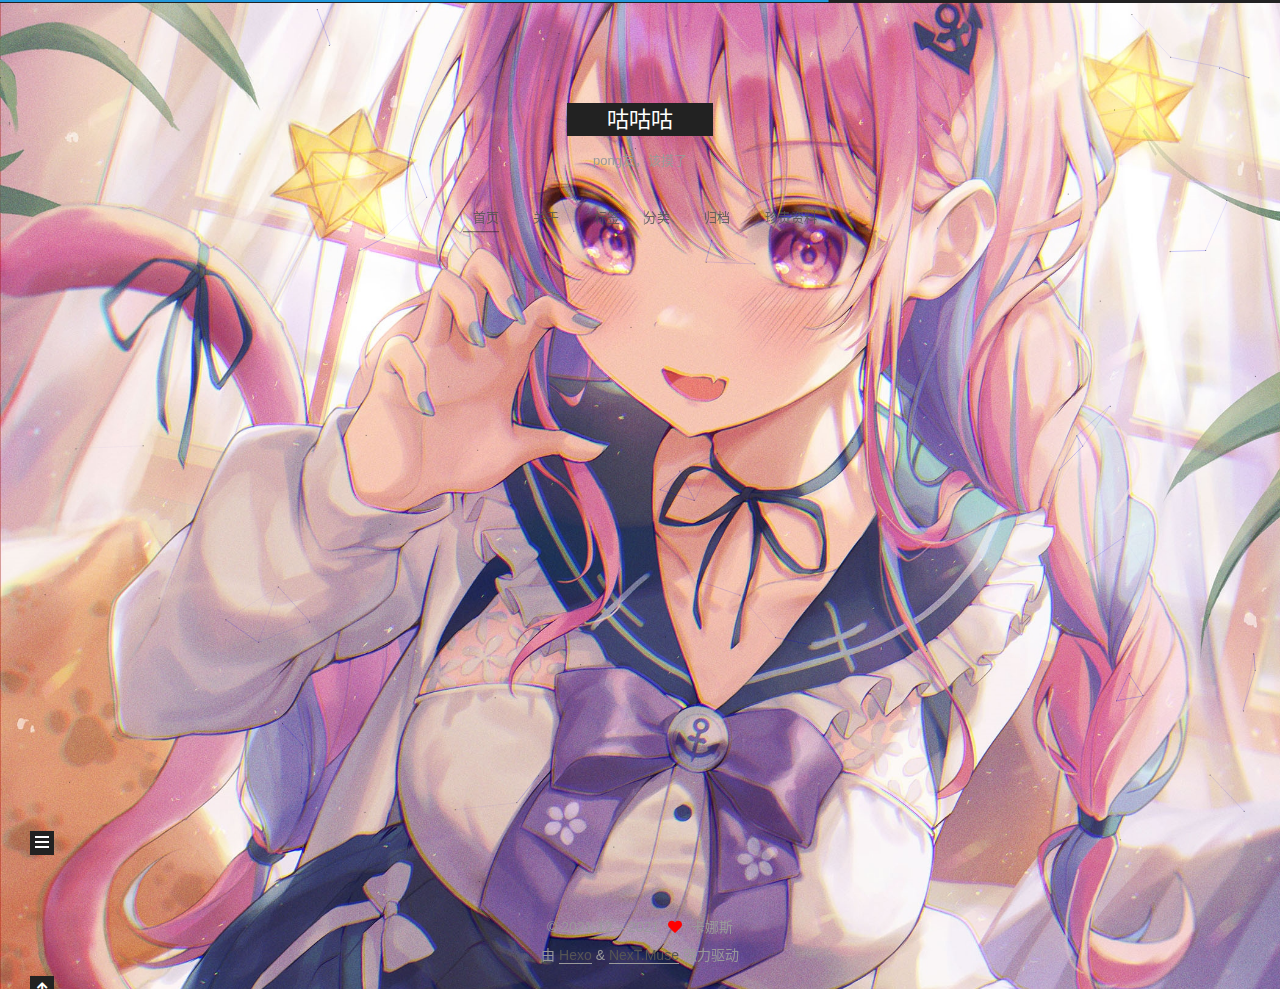
<file: index.html>
<!DOCTYPE html>
<html lang="zh-CN">
<head>
  <meta charset="UTF-8">
<meta name="viewport" content="width=device-width, initial-scale=1, maximum-scale=2">
<meta name="theme-color" content="#222">
<meta name="generator" content="Hexo 5.4.0">
  <link rel="apple-touch-icon" sizes="180x180" href="/images/apple-touch-icon-next.png">
  <link rel="icon" type="image/png" sizes="32x32" href="/images/%E9%B8%BD%E5%AD%9032.png">
  <link rel="icon" type="image/png" sizes="16x16" href="/images/%E9%B8%BD%E5%AD%9016.png">
  <link rel="mask-icon" href="/images/logo.svg" color="#222">

<link rel="stylesheet" href="/css/main.css">


<link rel="stylesheet" href="/lib/font-awesome/css/all.min.css">
  <link rel="stylesheet" href="/lib/pace/pace-theme-minimal.min.css">
  <script src="/lib/pace/pace.min.js"></script>

<script id="hexo-configurations">
    var NexT = window.NexT || {};
    var CONFIG = {"hostname":"example.com","root":"/","scheme":"Muse","version":"7.8.0","exturl":false,"sidebar":{"position":"left","display":"post","padding":18,"offset":12,"onmobile":false},"copycode":{"enable":false,"show_result":false,"style":null},"back2top":{"enable":true,"sidebar":false,"scrollpercent":false},"bookmark":{"enable":false,"color":"#222","save":"auto"},"fancybox":false,"mediumzoom":false,"lazyload":false,"pangu":false,"comments":{"style":"tabs","active":null,"storage":true,"lazyload":false,"nav":null},"algolia":{"hits":{"per_page":10},"labels":{"input_placeholder":"Search for Posts","hits_empty":"We didn't find any results for the search: ${query}","hits_stats":"${hits} results found in ${time} ms"}},"localsearch":{"enable":false,"trigger":"auto","top_n_per_article":1,"unescape":false,"preload":false},"motion":{"enable":true,"async":false,"transition":{"post_block":"fadeIn","post_header":"slideDownIn","post_body":"slideDownIn","coll_header":"slideLeftIn","sidebar":"slideUpIn"}}};
  </script>

  <meta property="og:type" content="website">
<meta property="og:title" content="咕咕咕">
<meta property="og:url" content="http://example.com/index.html">
<meta property="og:site_name" content="咕咕咕">
<meta property="og:locale" content="zh_CN">
<meta property="article:author" content="卡娜斯">
<meta name="twitter:card" content="summary">

<link rel="canonical" href="http://example.com/">


<script id="page-configurations">
  // https://hexo.io/docs/variables.html
  CONFIG.page = {
    sidebar: "",
    isHome : true,
    isPost : false,
    lang   : 'zh-CN'
  };
</script>

  <title>咕咕咕</title>
  






  <noscript>
  <style>
  .use-motion .brand,
  .use-motion .menu-item,
  .sidebar-inner,
  .use-motion .post-block,
  .use-motion .pagination,
  .use-motion .comments,
  .use-motion .post-header,
  .use-motion .post-body,
  .use-motion .collection-header { opacity: initial; }

  .use-motion .site-title,
  .use-motion .site-subtitle {
    opacity: initial;
    top: initial;
  }

  .use-motion .logo-line-before i { left: initial; }
  .use-motion .logo-line-after i { right: initial; }
  </style>
</noscript>

</head>

<body itemscope itemtype="http://schema.org/WebPage">
  <div class="container use-motion">
    <div class="headband"></div>

    <header class="header" itemscope itemtype="http://schema.org/WPHeader">
      <div class="header-inner"><div class="site-brand-container">
  <div class="site-nav-toggle">
    <div class="toggle" aria-label="切换导航栏">
      <span class="toggle-line toggle-line-first"></span>
      <span class="toggle-line toggle-line-middle"></span>
      <span class="toggle-line toggle-line-last"></span>
    </div>
  </div>

  <div class="site-meta">

    <a href="/" class="brand" rel="start">
      <span class="logo-line-before"><i></i></span>
      <h1 class="site-title">咕咕咕</h1>
      <span class="logo-line-after"><i></i></span>
    </a>
      <p class="site-subtitle" itemprop="description">pong友，该摸了</p>
  </div>

  <div class="site-nav-right">
    <div class="toggle popup-trigger">
    </div>
  </div>
</div>




<nav class="site-nav">
  <ul id="menu" class="main-menu menu">
        <li class="menu-item menu-item-home">

    <a href="/" rel="section"><i class="fa-home fa-fw"></i>首页</a>

  </li>
        <li class="menu-item menu-item-about">

    <a href="/about/" rel="section"><i class="fa-user fa-fw"></i>关于</a>

  </li>
        <li class="menu-item menu-item-tags">

    <a href="/tags/" rel="section"><i class="fa-tags fa-fw"></i>标签</a>

  </li>
        <li class="menu-item menu-item-categories">

    <a href="/categories/" rel="section"><i class="fa-th fa-fw"></i>分类</a>

  </li>
        <li class="menu-item menu-item-archives">

    <a href="/archives/" rel="section"><i class="fa-archive fa-fw"></i>归档</a>

  </li>
        <li class="menu-item menu-item-resources">

    <a href="/resources/" rel="section"><i class="fa-download fa-fw"></i>珍贵资料</a>

  </li>
  </ul>
</nav>




</div>
    </header>

    
  <div class="back-to-top">
    <i class="fa fa-arrow-up"></i>
    <span>0%</span>
  </div>


    <main class="main">
      <div class="main-inner">
        <div class="content-wrap">
          

          <div class="content index posts-expand">
            
      
  
  
  <article itemscope itemtype="http://schema.org/Article" class="post-block" lang="zh-CN">
    <link itemprop="mainEntityOfPage" href="http://example.com/2021/12/12/the-first-psot/">

    <span hidden itemprop="author" itemscope itemtype="http://schema.org/Person">
      <meta itemprop="image" content="/images/gugugu.png">
      <meta itemprop="name" content="卡娜斯">
      <meta itemprop="description" content="">
    </span>

    <span hidden itemprop="publisher" itemscope itemtype="http://schema.org/Organization">
      <meta itemprop="name" content="咕咕咕">
    </span>
      <header class="post-header">
        <h2 class="post-title" itemprop="name headline">
          
            <a href="/2021/12/12/the-first-psot/" class="post-title-link" itemprop="url">the first psot</a>
        </h2>

        <div class="post-meta">
            <span class="post-meta-item">
              <span class="post-meta-item-icon">
                <i class="far fa-calendar"></i>
              </span>
              <span class="post-meta-item-text">发表于</span>
              

              <time title="创建时间：2021-12-12 00:53:32 / 修改时间：01:00:57" itemprop="dateCreated datePublished" datetime="2021-12-12T00:53:32+08:00">2021-12-12</time>
            </span>

          

        </div>
      </header>

    
    
    
    <div class="post-body" itemprop="articleBody">

      
          <p>欢迎来到卡娜斯的blog！<br>这是我在前几天刚晕但没倒眼前绿屏再加上一天心脏痛后终于配置好的呜呜</p>
<h2 id="因为是第一篇所以要特别纪念捏"><a href="#因为是第一篇所以要特别纪念捏" class="headerlink" title="因为是第一篇所以要特别纪念捏"></a>因为是第一篇所以要特别纪念捏</h2><p><del><em>（我怎么还没死）</em></del></p>

      
    </div>

    
    
    

 
      <footer class="post-footer">
        <div class="post-eof"></div>
      </footer>
  </article>
  
  
  


  



          </div>
          

<script>
  window.addEventListener('tabs:register', () => {
    let { activeClass } = CONFIG.comments;
    if (CONFIG.comments.storage) {
      activeClass = localStorage.getItem('comments_active') || activeClass;
    }
    if (activeClass) {
      let activeTab = document.querySelector(`a[href="#comment-${activeClass}"]`);
      if (activeTab) {
        activeTab.click();
      }
    }
  });
  if (CONFIG.comments.storage) {
    window.addEventListener('tabs:click', event => {
      if (!event.target.matches('.tabs-comment .tab-content .tab-pane')) return;
      let commentClass = event.target.classList[1];
      localStorage.setItem('comments_active', commentClass);
    });
  }
</script>

        </div>
          
  
  <div class="toggle sidebar-toggle">
    <span class="toggle-line toggle-line-first"></span>
    <span class="toggle-line toggle-line-middle"></span>
    <span class="toggle-line toggle-line-last"></span>
  </div>

  <aside class="sidebar">
    <div class="sidebar-inner">

      <ul class="sidebar-nav motion-element">
        <li class="sidebar-nav-toc">
          文章目录
        </li>
        <li class="sidebar-nav-overview">
          站点概览
        </li>
      </ul>

      <!--noindex-->
      <div class="post-toc-wrap sidebar-panel">
      </div>
      <!--/noindex-->

      <div class="site-overview-wrap sidebar-panel">
        <div class="site-author motion-element" itemprop="author" itemscope itemtype="http://schema.org/Person">
    <img class="site-author-image" itemprop="image" alt="卡娜斯"
      src="/images/gugugu.png">
  <p class="site-author-name" itemprop="name">卡娜斯</p>
  <div class="site-description" itemprop="description"></div>
</div>
<div class="site-state-wrap motion-element">
  <nav class="site-state">
      <div class="site-state-item site-state-posts">
          <a href="/archives/">
        
          <span class="site-state-item-count">1</span>
          <span class="site-state-item-name">日志</span>
        </a>
      </div>
      <div class="site-state-item site-state-tags">
            <a href="/tags/">
          
        <span class="site-state-item-count">1</span>
        <span class="site-state-item-name">标签</span></a>
      </div>
  </nav>
</div>
  <div class="links-of-author motion-element">
      <span class="links-of-author-item">
        <a href="https://github.com/yourname" title="GitHub → https:&#x2F;&#x2F;github.com&#x2F;yourname" rel="noopener" target="_blank"><i class="fab fa-github fa-fw"></i>GitHub</a>
      </span>
      <span class="links-of-author-item">
        <a href="mailto:1552043941@qq.com" title="E-Mail → mailto:1552043941@qq.com" rel="noopener" target="_blank"><i class="fa fa-envelope fa-fw"></i>E-Mail</a>
      </span>
  </div>



      </div>

    </div>
  </aside>
  <div id="sidebar-dimmer"></div>


      </div>
    </main>

    <footer class="footer">
      <div class="footer-inner">
        

        

<div class="copyright">
  
  &copy; 2021-12 – 
  <span itemprop="copyrightYear">2021</span>
  <span class="with-love">
    <i class="fa fa-heart"></i>
  </span>
  <span class="author" itemprop="copyrightHolder">卡娜斯</span>
</div>
  <div class="powered-by">由 <a href="https://hexo.io/" class="theme-link" rel="noopener" target="_blank">Hexo</a> & <a href="https://muse.theme-next.org/" class="theme-link" rel="noopener" target="_blank">NexT.Muse</a> 强力驱动
  </div>

        








      </div>
    </footer>
  </div>

  
  
  <script color='0,0,255' opacity='0.5' zIndex='-1' count='99' src="/lib/canvas-nest/canvas-nest.min.js"></script>
  <script src="/lib/anime.min.js"></script>
  <script src="/lib/velocity/velocity.min.js"></script>
  <script src="/lib/velocity/velocity.ui.min.js"></script>

<script src="/js/utils.js"></script>

<script src="/js/motion.js"></script>


<script src="/js/schemes/muse.js"></script>


<script src="/js/next-boot.js"></script>




  















  

  

</body>
</html>
</file>
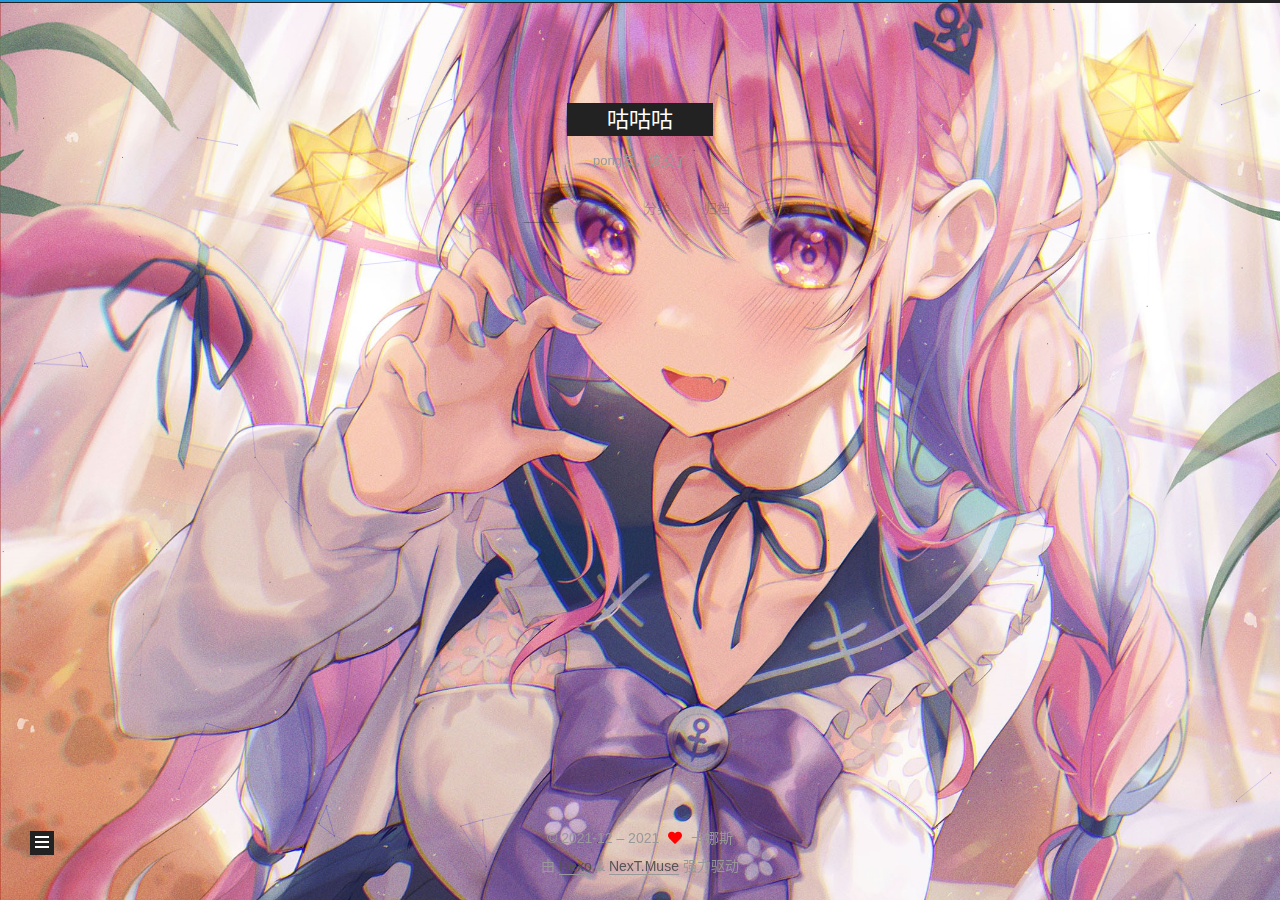
<file: about/index.html>
<!DOCTYPE html>
<html lang="zh-CN">
<head>
  <meta charset="UTF-8">
<meta name="viewport" content="width=device-width, initial-scale=1, maximum-scale=2">
<meta name="theme-color" content="#222">
<meta name="generator" content="Hexo 5.4.0">
  <link rel="apple-touch-icon" sizes="180x180" href="/images/apple-touch-icon-next.png">
  <link rel="icon" type="image/png" sizes="32x32" href="/images/%E9%B8%BD%E5%AD%9032.png">
  <link rel="icon" type="image/png" sizes="16x16" href="/images/%E9%B8%BD%E5%AD%9016.png">
  <link rel="mask-icon" href="/images/logo.svg" color="#222">

<link rel="stylesheet" href="/css/main.css">


<link rel="stylesheet" href="/lib/font-awesome/css/all.min.css">
  <link rel="stylesheet" href="/lib/pace/pace-theme-minimal.min.css">
  <script src="/lib/pace/pace.min.js"></script>

<script id="hexo-configurations">
    var NexT = window.NexT || {};
    var CONFIG = {"hostname":"example.com","root":"/","scheme":"Muse","version":"7.8.0","exturl":false,"sidebar":{"position":"left","display":"post","padding":18,"offset":12,"onmobile":false},"copycode":{"enable":false,"show_result":false,"style":null},"back2top":{"enable":true,"sidebar":false,"scrollpercent":false},"bookmark":{"enable":false,"color":"#222","save":"auto"},"fancybox":false,"mediumzoom":false,"lazyload":false,"pangu":false,"comments":{"style":"tabs","active":null,"storage":true,"lazyload":false,"nav":null},"algolia":{"hits":{"per_page":10},"labels":{"input_placeholder":"Search for Posts","hits_empty":"We didn't find any results for the search: ${query}","hits_stats":"${hits} results found in ${time} ms"}},"localsearch":{"enable":false,"trigger":"auto","top_n_per_article":1,"unescape":false,"preload":false},"motion":{"enable":true,"async":false,"transition":{"post_block":"fadeIn","post_header":"slideDownIn","post_body":"slideDownIn","coll_header":"slideLeftIn","sidebar":"slideUpIn"}}};
  </script>

  <meta property="og:type" content="website">
<meta property="og:title" content="关于">
<meta property="og:url" content="http://example.com/about/index.html">
<meta property="og:site_name" content="咕咕咕">
<meta property="og:locale" content="zh_CN">
<meta property="article:published_time" content="2021-12-11T08:41:06.000Z">
<meta property="article:modified_time" content="2021-12-11T08:43:02.679Z">
<meta property="article:author" content="卡娜斯">
<meta name="twitter:card" content="summary">

<link rel="canonical" href="http://example.com/about/">


<script id="page-configurations">
  // https://hexo.io/docs/variables.html
  CONFIG.page = {
    sidebar: "",
    isHome : false,
    isPost : false,
    lang   : 'zh-CN'
  };
</script>

  <title>关于 | 咕咕咕
</title>
  






  <noscript>
  <style>
  .use-motion .brand,
  .use-motion .menu-item,
  .sidebar-inner,
  .use-motion .post-block,
  .use-motion .pagination,
  .use-motion .comments,
  .use-motion .post-header,
  .use-motion .post-body,
  .use-motion .collection-header { opacity: initial; }

  .use-motion .site-title,
  .use-motion .site-subtitle {
    opacity: initial;
    top: initial;
  }

  .use-motion .logo-line-before i { left: initial; }
  .use-motion .logo-line-after i { right: initial; }
  </style>
</noscript>

</head>

<body itemscope itemtype="http://schema.org/WebPage">
  <div class="container use-motion">
    <div class="headband"></div>

    <header class="header" itemscope itemtype="http://schema.org/WPHeader">
      <div class="header-inner"><div class="site-brand-container">
  <div class="site-nav-toggle">
    <div class="toggle" aria-label="切换导航栏">
      <span class="toggle-line toggle-line-first"></span>
      <span class="toggle-line toggle-line-middle"></span>
      <span class="toggle-line toggle-line-last"></span>
    </div>
  </div>

  <div class="site-meta">

    <a href="/" class="brand" rel="start">
      <span class="logo-line-before"><i></i></span>
      <h1 class="site-title">咕咕咕</h1>
      <span class="logo-line-after"><i></i></span>
    </a>
      <p class="site-subtitle" itemprop="description">pong友，该摸了</p>
  </div>

  <div class="site-nav-right">
    <div class="toggle popup-trigger">
    </div>
  </div>
</div>




<nav class="site-nav">
  <ul id="menu" class="main-menu menu">
        <li class="menu-item menu-item-home">

    <a href="/" rel="section"><i class="fa-home fa-fw"></i>首页</a>

  </li>
        <li class="menu-item menu-item-about">

    <a href="/about/" rel="section"><i class="fa-user fa-fw"></i>关于</a>

  </li>
        <li class="menu-item menu-item-tags">

    <a href="/tags/" rel="section"><i class="fa-tags fa-fw"></i>标签</a>

  </li>
        <li class="menu-item menu-item-categories">

    <a href="/categories/" rel="section"><i class="fa-th fa-fw"></i>分类</a>

  </li>
        <li class="menu-item menu-item-archives">

    <a href="/archives/" rel="section"><i class="fa-archive fa-fw"></i>归档</a>

  </li>
        <li class="menu-item menu-item-resources">

    <a href="/resources/" rel="section"><i class="fa-download fa-fw"></i>珍贵资料</a>

  </li>
  </ul>
</nav>




</div>
    </header>

    
  <div class="back-to-top">
    <i class="fa fa-arrow-up"></i>
    <span>0%</span>
  </div>


    <main class="main">
      <div class="main-inner">
        <div class="content-wrap">
          
  
  

          <div class="content page posts-expand">
            

    
    
    
    <div class="post-block" lang="zh-CN">
      <header class="post-header">

<h1 class="post-title" itemprop="name headline">关于
</h1>

<div class="post-meta">
  

</div>

</header>

      
      
      
      <div class="post-body">
          
      </div>
      
      
      
    </div>
    

    
    
    


          </div>
          

<script>
  window.addEventListener('tabs:register', () => {
    let { activeClass } = CONFIG.comments;
    if (CONFIG.comments.storage) {
      activeClass = localStorage.getItem('comments_active') || activeClass;
    }
    if (activeClass) {
      let activeTab = document.querySelector(`a[href="#comment-${activeClass}"]`);
      if (activeTab) {
        activeTab.click();
      }
    }
  });
  if (CONFIG.comments.storage) {
    window.addEventListener('tabs:click', event => {
      if (!event.target.matches('.tabs-comment .tab-content .tab-pane')) return;
      let commentClass = event.target.classList[1];
      localStorage.setItem('comments_active', commentClass);
    });
  }
</script>

        </div>
          
  
  <div class="toggle sidebar-toggle">
    <span class="toggle-line toggle-line-first"></span>
    <span class="toggle-line toggle-line-middle"></span>
    <span class="toggle-line toggle-line-last"></span>
  </div>

  <aside class="sidebar">
    <div class="sidebar-inner">

      <ul class="sidebar-nav motion-element">
        <li class="sidebar-nav-toc">
          文章目录
        </li>
        <li class="sidebar-nav-overview">
          站点概览
        </li>
      </ul>

      <!--noindex-->
      <div class="post-toc-wrap sidebar-panel">
      </div>
      <!--/noindex-->

      <div class="site-overview-wrap sidebar-panel">
        <div class="site-author motion-element" itemprop="author" itemscope itemtype="http://schema.org/Person">
    <img class="site-author-image" itemprop="image" alt="卡娜斯"
      src="/images/gugugu.png">
  <p class="site-author-name" itemprop="name">卡娜斯</p>
  <div class="site-description" itemprop="description"></div>
</div>
<div class="site-state-wrap motion-element">
  <nav class="site-state">
      <div class="site-state-item site-state-posts">
          <a href="/archives/">
        
          <span class="site-state-item-count">1</span>
          <span class="site-state-item-name">日志</span>
        </a>
      </div>
      <div class="site-state-item site-state-tags">
            <a href="/tags/">
          
        <span class="site-state-item-count">1</span>
        <span class="site-state-item-name">标签</span></a>
      </div>
  </nav>
</div>
  <div class="links-of-author motion-element">
      <span class="links-of-author-item">
        <a href="https://github.com/yourname" title="GitHub → https:&#x2F;&#x2F;github.com&#x2F;yourname" rel="noopener" target="_blank"><i class="fab fa-github fa-fw"></i>GitHub</a>
      </span>
      <span class="links-of-author-item">
        <a href="mailto:1552043941@qq.com" title="E-Mail → mailto:1552043941@qq.com" rel="noopener" target="_blank"><i class="fa fa-envelope fa-fw"></i>E-Mail</a>
      </span>
  </div>



      </div>

    </div>
  </aside>
  <div id="sidebar-dimmer"></div>


      </div>
    </main>

    <footer class="footer">
      <div class="footer-inner">
        

        

<div class="copyright">
  
  &copy; 2021-12 – 
  <span itemprop="copyrightYear">2021</span>
  <span class="with-love">
    <i class="fa fa-heart"></i>
  </span>
  <span class="author" itemprop="copyrightHolder">卡娜斯</span>
</div>
  <div class="powered-by">由 <a href="https://hexo.io/" class="theme-link" rel="noopener" target="_blank">Hexo</a> & <a href="https://muse.theme-next.org/" class="theme-link" rel="noopener" target="_blank">NexT.Muse</a> 强力驱动
  </div>

        








      </div>
    </footer>
  </div>

  
  
  <script color='0,0,255' opacity='0.5' zIndex='-1' count='99' src="/lib/canvas-nest/canvas-nest.min.js"></script>
  <script src="/lib/anime.min.js"></script>
  <script src="/lib/velocity/velocity.min.js"></script>
  <script src="/lib/velocity/velocity.ui.min.js"></script>

<script src="/js/utils.js"></script>

<script src="/js/motion.js"></script>


<script src="/js/schemes/muse.js"></script>


<script src="/js/next-boot.js"></script>




  















  

  

</body>
</html>
</file>
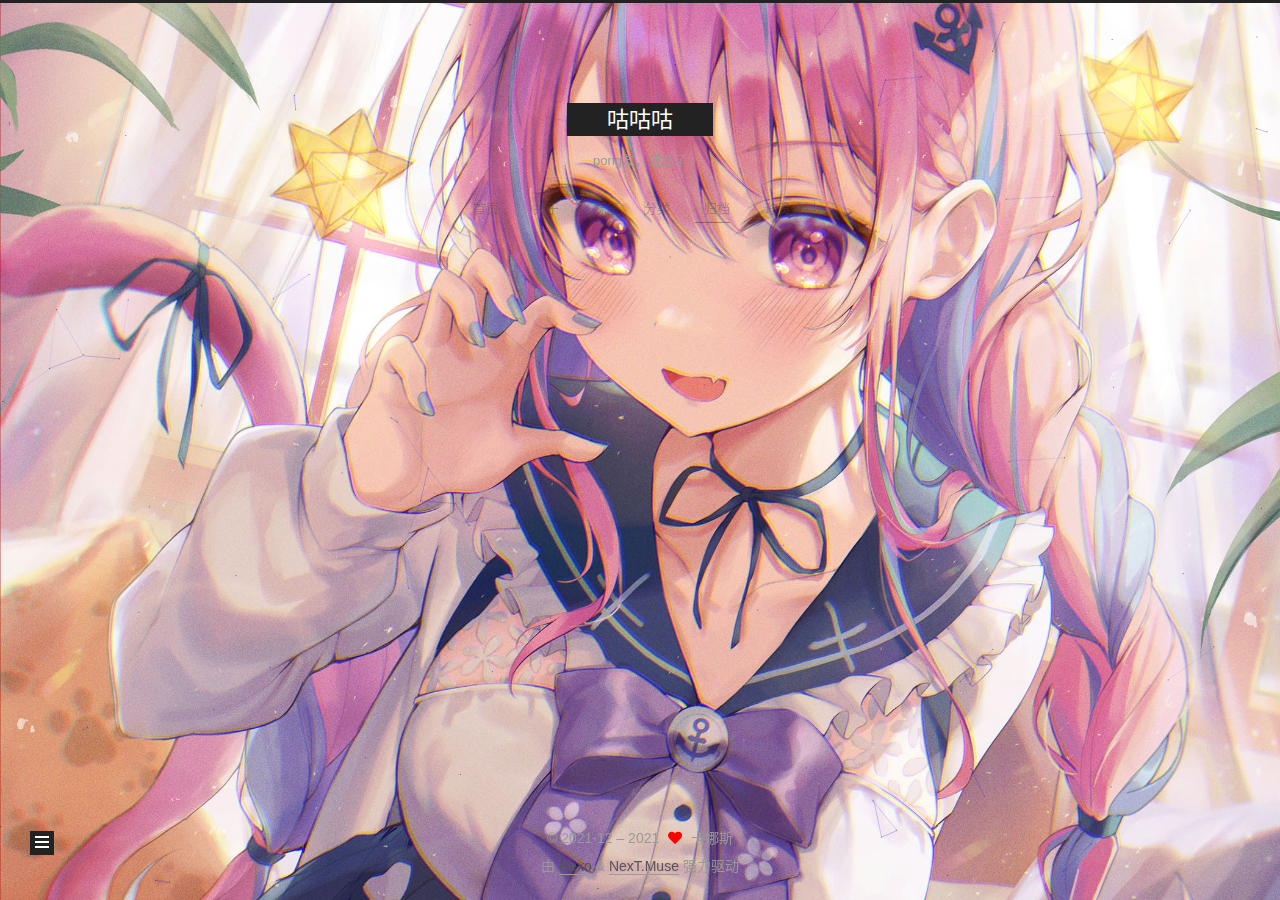
<file: archives/index.html>
<!DOCTYPE html>
<html lang="zh-CN">
<head>
  <meta charset="UTF-8">
<meta name="viewport" content="width=device-width, initial-scale=1, maximum-scale=2">
<meta name="theme-color" content="#222">
<meta name="generator" content="Hexo 5.4.0">
  <link rel="apple-touch-icon" sizes="180x180" href="/images/apple-touch-icon-next.png">
  <link rel="icon" type="image/png" sizes="32x32" href="/images/%E9%B8%BD%E5%AD%9032.png">
  <link rel="icon" type="image/png" sizes="16x16" href="/images/%E9%B8%BD%E5%AD%9016.png">
  <link rel="mask-icon" href="/images/logo.svg" color="#222">

<link rel="stylesheet" href="/css/main.css">


<link rel="stylesheet" href="/lib/font-awesome/css/all.min.css">
  <link rel="stylesheet" href="/lib/pace/pace-theme-minimal.min.css">
  <script src="/lib/pace/pace.min.js"></script>

<script id="hexo-configurations">
    var NexT = window.NexT || {};
    var CONFIG = {"hostname":"example.com","root":"/","scheme":"Muse","version":"7.8.0","exturl":false,"sidebar":{"position":"left","display":"post","padding":18,"offset":12,"onmobile":false},"copycode":{"enable":false,"show_result":false,"style":null},"back2top":{"enable":true,"sidebar":false,"scrollpercent":false},"bookmark":{"enable":false,"color":"#222","save":"auto"},"fancybox":false,"mediumzoom":false,"lazyload":false,"pangu":false,"comments":{"style":"tabs","active":null,"storage":true,"lazyload":false,"nav":null},"algolia":{"hits":{"per_page":10},"labels":{"input_placeholder":"Search for Posts","hits_empty":"We didn't find any results for the search: ${query}","hits_stats":"${hits} results found in ${time} ms"}},"localsearch":{"enable":false,"trigger":"auto","top_n_per_article":1,"unescape":false,"preload":false},"motion":{"enable":true,"async":false,"transition":{"post_block":"fadeIn","post_header":"slideDownIn","post_body":"slideDownIn","coll_header":"slideLeftIn","sidebar":"slideUpIn"}}};
  </script>

  <meta property="og:type" content="website">
<meta property="og:title" content="咕咕咕">
<meta property="og:url" content="http://example.com/archives/index.html">
<meta property="og:site_name" content="咕咕咕">
<meta property="og:locale" content="zh_CN">
<meta property="article:author" content="卡娜斯">
<meta name="twitter:card" content="summary">

<link rel="canonical" href="http://example.com/archives/">


<script id="page-configurations">
  // https://hexo.io/docs/variables.html
  CONFIG.page = {
    sidebar: "",
    isHome : false,
    isPost : false,
    lang   : 'zh-CN'
  };
</script>

  <title>归档 | 咕咕咕</title>
  






  <noscript>
  <style>
  .use-motion .brand,
  .use-motion .menu-item,
  .sidebar-inner,
  .use-motion .post-block,
  .use-motion .pagination,
  .use-motion .comments,
  .use-motion .post-header,
  .use-motion .post-body,
  .use-motion .collection-header { opacity: initial; }

  .use-motion .site-title,
  .use-motion .site-subtitle {
    opacity: initial;
    top: initial;
  }

  .use-motion .logo-line-before i { left: initial; }
  .use-motion .logo-line-after i { right: initial; }
  </style>
</noscript>

</head>

<body itemscope itemtype="http://schema.org/WebPage">
  <div class="container use-motion">
    <div class="headband"></div>

    <header class="header" itemscope itemtype="http://schema.org/WPHeader">
      <div class="header-inner"><div class="site-brand-container">
  <div class="site-nav-toggle">
    <div class="toggle" aria-label="切换导航栏">
      <span class="toggle-line toggle-line-first"></span>
      <span class="toggle-line toggle-line-middle"></span>
      <span class="toggle-line toggle-line-last"></span>
    </div>
  </div>

  <div class="site-meta">

    <a href="/" class="brand" rel="start">
      <span class="logo-line-before"><i></i></span>
      <h1 class="site-title">咕咕咕</h1>
      <span class="logo-line-after"><i></i></span>
    </a>
      <p class="site-subtitle" itemprop="description">pong友，该摸了</p>
  </div>

  <div class="site-nav-right">
    <div class="toggle popup-trigger">
    </div>
  </div>
</div>




<nav class="site-nav">
  <ul id="menu" class="main-menu menu">
        <li class="menu-item menu-item-home">

    <a href="/" rel="section"><i class="fa-home fa-fw"></i>首页</a>

  </li>
        <li class="menu-item menu-item-about">

    <a href="/about/" rel="section"><i class="fa-user fa-fw"></i>关于</a>

  </li>
        <li class="menu-item menu-item-tags">

    <a href="/tags/" rel="section"><i class="fa-tags fa-fw"></i>标签</a>

  </li>
        <li class="menu-item menu-item-categories">

    <a href="/categories/" rel="section"><i class="fa-th fa-fw"></i>分类</a>

  </li>
        <li class="menu-item menu-item-archives">

    <a href="/archives/" rel="section"><i class="fa-archive fa-fw"></i>归档</a>

  </li>
        <li class="menu-item menu-item-resources">

    <a href="/resources/" rel="section"><i class="fa-download fa-fw"></i>珍贵资料</a>

  </li>
  </ul>
</nav>




</div>
    </header>

    
  <div class="back-to-top">
    <i class="fa fa-arrow-up"></i>
    <span>0%</span>
  </div>


    <main class="main">
      <div class="main-inner">
        <div class="content-wrap">
          

          <div class="content archive">
            

  
  
  
  <div class="post-block">
    <div class="posts-collapse">
      <div class="collection-title">
        <span class="collection-header">嗯..! 目前共计 1 篇日志。 继续努力。</span>
      </div>

      
    <div class="collection-year">
      <span class="collection-header">2021</span>
    </div>

  <article itemscope itemtype="http://schema.org/Article">
    <header class="post-header">

      <div class="post-meta">
        <time itemprop="dateCreated"
              datetime="2021-12-12T00:53:32+08:00"
              content="2021-12-12">
          12-12
        </time>
      </div>

      <div class="post-title">
          <a class="post-title-link" href="/2021/12/12/the-first-psot/" itemprop="url">
            <span itemprop="name">the first psot</span>
          </a>
      </div>

    </header>
  </article>


    </div>
  </div>
  
  
  

  



          </div>
          

<script>
  window.addEventListener('tabs:register', () => {
    let { activeClass } = CONFIG.comments;
    if (CONFIG.comments.storage) {
      activeClass = localStorage.getItem('comments_active') || activeClass;
    }
    if (activeClass) {
      let activeTab = document.querySelector(`a[href="#comment-${activeClass}"]`);
      if (activeTab) {
        activeTab.click();
      }
    }
  });
  if (CONFIG.comments.storage) {
    window.addEventListener('tabs:click', event => {
      if (!event.target.matches('.tabs-comment .tab-content .tab-pane')) return;
      let commentClass = event.target.classList[1];
      localStorage.setItem('comments_active', commentClass);
    });
  }
</script>

        </div>
          
  
  <div class="toggle sidebar-toggle">
    <span class="toggle-line toggle-line-first"></span>
    <span class="toggle-line toggle-line-middle"></span>
    <span class="toggle-line toggle-line-last"></span>
  </div>

  <aside class="sidebar">
    <div class="sidebar-inner">

      <ul class="sidebar-nav motion-element">
        <li class="sidebar-nav-toc">
          文章目录
        </li>
        <li class="sidebar-nav-overview">
          站点概览
        </li>
      </ul>

      <!--noindex-->
      <div class="post-toc-wrap sidebar-panel">
      </div>
      <!--/noindex-->

      <div class="site-overview-wrap sidebar-panel">
        <div class="site-author motion-element" itemprop="author" itemscope itemtype="http://schema.org/Person">
    <img class="site-author-image" itemprop="image" alt="卡娜斯"
      src="/images/gugugu.png">
  <p class="site-author-name" itemprop="name">卡娜斯</p>
  <div class="site-description" itemprop="description"></div>
</div>
<div class="site-state-wrap motion-element">
  <nav class="site-state">
      <div class="site-state-item site-state-posts">
          <a href="/archives/">
        
          <span class="site-state-item-count">1</span>
          <span class="site-state-item-name">日志</span>
        </a>
      </div>
      <div class="site-state-item site-state-tags">
            <a href="/tags/">
          
        <span class="site-state-item-count">1</span>
        <span class="site-state-item-name">标签</span></a>
      </div>
  </nav>
</div>
  <div class="links-of-author motion-element">
      <span class="links-of-author-item">
        <a href="https://github.com/yourname" title="GitHub → https:&#x2F;&#x2F;github.com&#x2F;yourname" rel="noopener" target="_blank"><i class="fab fa-github fa-fw"></i>GitHub</a>
      </span>
      <span class="links-of-author-item">
        <a href="mailto:1552043941@qq.com" title="E-Mail → mailto:1552043941@qq.com" rel="noopener" target="_blank"><i class="fa fa-envelope fa-fw"></i>E-Mail</a>
      </span>
  </div>



      </div>

    </div>
  </aside>
  <div id="sidebar-dimmer"></div>


      </div>
    </main>

    <footer class="footer">
      <div class="footer-inner">
        

        

<div class="copyright">
  
  &copy; 2021-12 – 
  <span itemprop="copyrightYear">2021</span>
  <span class="with-love">
    <i class="fa fa-heart"></i>
  </span>
  <span class="author" itemprop="copyrightHolder">卡娜斯</span>
</div>
  <div class="powered-by">由 <a href="https://hexo.io/" class="theme-link" rel="noopener" target="_blank">Hexo</a> & <a href="https://muse.theme-next.org/" class="theme-link" rel="noopener" target="_blank">NexT.Muse</a> 强力驱动
  </div>

        








      </div>
    </footer>
  </div>

  
  
  <script color='0,0,255' opacity='0.5' zIndex='-1' count='99' src="/lib/canvas-nest/canvas-nest.min.js"></script>
  <script src="/lib/anime.min.js"></script>
  <script src="/lib/velocity/velocity.min.js"></script>
  <script src="/lib/velocity/velocity.ui.min.js"></script>

<script src="/js/utils.js"></script>

<script src="/js/motion.js"></script>


<script src="/js/schemes/muse.js"></script>


<script src="/js/next-boot.js"></script>




  















  

  

</body>
</html>
</file>
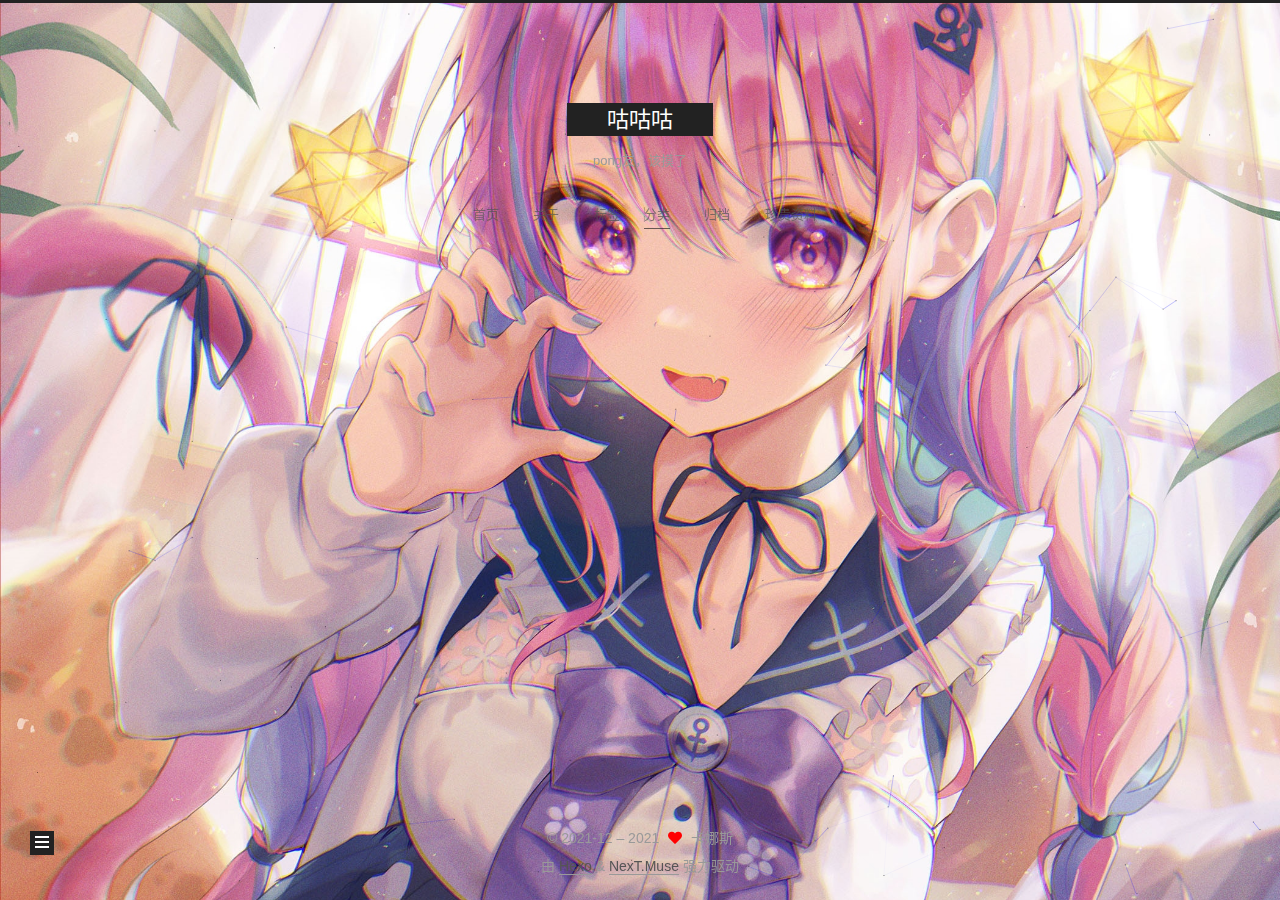
<file: categories/index.html>
<!DOCTYPE html>
<html lang="zh-CN">
<head>
  <meta charset="UTF-8">
<meta name="viewport" content="width=device-width, initial-scale=1, maximum-scale=2">
<meta name="theme-color" content="#222">
<meta name="generator" content="Hexo 5.4.0">
  <link rel="apple-touch-icon" sizes="180x180" href="/images/apple-touch-icon-next.png">
  <link rel="icon" type="image/png" sizes="32x32" href="/images/%E9%B8%BD%E5%AD%9032.png">
  <link rel="icon" type="image/png" sizes="16x16" href="/images/%E9%B8%BD%E5%AD%9016.png">
  <link rel="mask-icon" href="/images/logo.svg" color="#222">

<link rel="stylesheet" href="/css/main.css">


<link rel="stylesheet" href="/lib/font-awesome/css/all.min.css">
  <link rel="stylesheet" href="/lib/pace/pace-theme-minimal.min.css">
  <script src="/lib/pace/pace.min.js"></script>

<script id="hexo-configurations">
    var NexT = window.NexT || {};
    var CONFIG = {"hostname":"example.com","root":"/","scheme":"Muse","version":"7.8.0","exturl":false,"sidebar":{"position":"left","display":"post","padding":18,"offset":12,"onmobile":false},"copycode":{"enable":false,"show_result":false,"style":null},"back2top":{"enable":true,"sidebar":false,"scrollpercent":false},"bookmark":{"enable":false,"color":"#222","save":"auto"},"fancybox":false,"mediumzoom":false,"lazyload":false,"pangu":false,"comments":{"style":"tabs","active":null,"storage":true,"lazyload":false,"nav":null},"algolia":{"hits":{"per_page":10},"labels":{"input_placeholder":"Search for Posts","hits_empty":"We didn't find any results for the search: ${query}","hits_stats":"${hits} results found in ${time} ms"}},"localsearch":{"enable":false,"trigger":"auto","top_n_per_article":1,"unescape":false,"preload":false},"motion":{"enable":true,"async":false,"transition":{"post_block":"fadeIn","post_header":"slideDownIn","post_body":"slideDownIn","coll_header":"slideLeftIn","sidebar":"slideUpIn"}}};
  </script>

  <meta property="og:type" content="website">
<meta property="og:title" content="分类">
<meta property="og:url" content="http://example.com/categories/index.html">
<meta property="og:site_name" content="咕咕咕">
<meta property="og:locale" content="zh_CN">
<meta property="article:published_time" content="2021-12-11T08:40:51.000Z">
<meta property="article:modified_time" content="2021-12-11T08:43:47.970Z">
<meta property="article:author" content="卡娜斯">
<meta name="twitter:card" content="summary">

<link rel="canonical" href="http://example.com/categories/">


<script id="page-configurations">
  // https://hexo.io/docs/variables.html
  CONFIG.page = {
    sidebar: "",
    isHome : false,
    isPost : false,
    lang   : 'zh-CN'
  };
</script>

  <title>分类 | 咕咕咕
</title>
  






  <noscript>
  <style>
  .use-motion .brand,
  .use-motion .menu-item,
  .sidebar-inner,
  .use-motion .post-block,
  .use-motion .pagination,
  .use-motion .comments,
  .use-motion .post-header,
  .use-motion .post-body,
  .use-motion .collection-header { opacity: initial; }

  .use-motion .site-title,
  .use-motion .site-subtitle {
    opacity: initial;
    top: initial;
  }

  .use-motion .logo-line-before i { left: initial; }
  .use-motion .logo-line-after i { right: initial; }
  </style>
</noscript>

</head>

<body itemscope itemtype="http://schema.org/WebPage">
  <div class="container use-motion">
    <div class="headband"></div>

    <header class="header" itemscope itemtype="http://schema.org/WPHeader">
      <div class="header-inner"><div class="site-brand-container">
  <div class="site-nav-toggle">
    <div class="toggle" aria-label="切换导航栏">
      <span class="toggle-line toggle-line-first"></span>
      <span class="toggle-line toggle-line-middle"></span>
      <span class="toggle-line toggle-line-last"></span>
    </div>
  </div>

  <div class="site-meta">

    <a href="/" class="brand" rel="start">
      <span class="logo-line-before"><i></i></span>
      <h1 class="site-title">咕咕咕</h1>
      <span class="logo-line-after"><i></i></span>
    </a>
      <p class="site-subtitle" itemprop="description">pong友，该摸了</p>
  </div>

  <div class="site-nav-right">
    <div class="toggle popup-trigger">
    </div>
  </div>
</div>




<nav class="site-nav">
  <ul id="menu" class="main-menu menu">
        <li class="menu-item menu-item-home">

    <a href="/" rel="section"><i class="fa-home fa-fw"></i>首页</a>

  </li>
        <li class="menu-item menu-item-about">

    <a href="/about/" rel="section"><i class="fa-user fa-fw"></i>关于</a>

  </li>
        <li class="menu-item menu-item-tags">

    <a href="/tags/" rel="section"><i class="fa-tags fa-fw"></i>标签</a>

  </li>
        <li class="menu-item menu-item-categories">

    <a href="/categories/" rel="section"><i class="fa-th fa-fw"></i>分类</a>

  </li>
        <li class="menu-item menu-item-archives">

    <a href="/archives/" rel="section"><i class="fa-archive fa-fw"></i>归档</a>

  </li>
        <li class="menu-item menu-item-resources">

    <a href="/resources/" rel="section"><i class="fa-download fa-fw"></i>珍贵资料</a>

  </li>
  </ul>
</nav>




</div>
    </header>

    
  <div class="back-to-top">
    <i class="fa fa-arrow-up"></i>
    <span>0%</span>
  </div>


    <main class="main">
      <div class="main-inner">
        <div class="content-wrap">
          
  
  

          <div class="content page posts-expand">
            

    
    
    
    <div class="post-block" lang="zh-CN">
      <header class="post-header">

<h1 class="post-title" itemprop="name headline">分类
</h1>

<div class="post-meta">
  

</div>

</header>

      
      
      
      <div class="post-body">
          <div class="category-all-page">
            <div class="category-all-title">
              暂无分类
            </div>
            <div class="category-all">
              
            </div>
          </div>
        
      </div>
      
      
      
    </div>
    

    
    
    


          </div>
          

<script>
  window.addEventListener('tabs:register', () => {
    let { activeClass } = CONFIG.comments;
    if (CONFIG.comments.storage) {
      activeClass = localStorage.getItem('comments_active') || activeClass;
    }
    if (activeClass) {
      let activeTab = document.querySelector(`a[href="#comment-${activeClass}"]`);
      if (activeTab) {
        activeTab.click();
      }
    }
  });
  if (CONFIG.comments.storage) {
    window.addEventListener('tabs:click', event => {
      if (!event.target.matches('.tabs-comment .tab-content .tab-pane')) return;
      let commentClass = event.target.classList[1];
      localStorage.setItem('comments_active', commentClass);
    });
  }
</script>

        </div>
          
  
  <div class="toggle sidebar-toggle">
    <span class="toggle-line toggle-line-first"></span>
    <span class="toggle-line toggle-line-middle"></span>
    <span class="toggle-line toggle-line-last"></span>
  </div>

  <aside class="sidebar">
    <div class="sidebar-inner">

      <ul class="sidebar-nav motion-element">
        <li class="sidebar-nav-toc">
          文章目录
        </li>
        <li class="sidebar-nav-overview">
          站点概览
        </li>
      </ul>

      <!--noindex-->
      <div class="post-toc-wrap sidebar-panel">
      </div>
      <!--/noindex-->

      <div class="site-overview-wrap sidebar-panel">
        <div class="site-author motion-element" itemprop="author" itemscope itemtype="http://schema.org/Person">
    <img class="site-author-image" itemprop="image" alt="卡娜斯"
      src="/images/gugugu.png">
  <p class="site-author-name" itemprop="name">卡娜斯</p>
  <div class="site-description" itemprop="description"></div>
</div>
<div class="site-state-wrap motion-element">
  <nav class="site-state">
      <div class="site-state-item site-state-posts">
          <a href="/archives/">
        
          <span class="site-state-item-count">1</span>
          <span class="site-state-item-name">日志</span>
        </a>
      </div>
      <div class="site-state-item site-state-tags">
            <a href="/tags/">
          
        <span class="site-state-item-count">1</span>
        <span class="site-state-item-name">标签</span></a>
      </div>
  </nav>
</div>
  <div class="links-of-author motion-element">
      <span class="links-of-author-item">
        <a href="https://github.com/yourname" title="GitHub → https:&#x2F;&#x2F;github.com&#x2F;yourname" rel="noopener" target="_blank"><i class="fab fa-github fa-fw"></i>GitHub</a>
      </span>
      <span class="links-of-author-item">
        <a href="mailto:1552043941@qq.com" title="E-Mail → mailto:1552043941@qq.com" rel="noopener" target="_blank"><i class="fa fa-envelope fa-fw"></i>E-Mail</a>
      </span>
  </div>



      </div>

    </div>
  </aside>
  <div id="sidebar-dimmer"></div>


      </div>
    </main>

    <footer class="footer">
      <div class="footer-inner">
        

        

<div class="copyright">
  
  &copy; 2021-12 – 
  <span itemprop="copyrightYear">2021</span>
  <span class="with-love">
    <i class="fa fa-heart"></i>
  </span>
  <span class="author" itemprop="copyrightHolder">卡娜斯</span>
</div>
  <div class="powered-by">由 <a href="https://hexo.io/" class="theme-link" rel="noopener" target="_blank">Hexo</a> & <a href="https://muse.theme-next.org/" class="theme-link" rel="noopener" target="_blank">NexT.Muse</a> 强力驱动
  </div>

        








      </div>
    </footer>
  </div>

  
  
  <script color='0,0,255' opacity='0.5' zIndex='-1' count='99' src="/lib/canvas-nest/canvas-nest.min.js"></script>
  <script src="/lib/anime.min.js"></script>
  <script src="/lib/velocity/velocity.min.js"></script>
  <script src="/lib/velocity/velocity.ui.min.js"></script>

<script src="/js/utils.js"></script>

<script src="/js/motion.js"></script>


<script src="/js/schemes/muse.js"></script>


<script src="/js/next-boot.js"></script>




  















  

  

</body>
</html>
</file>
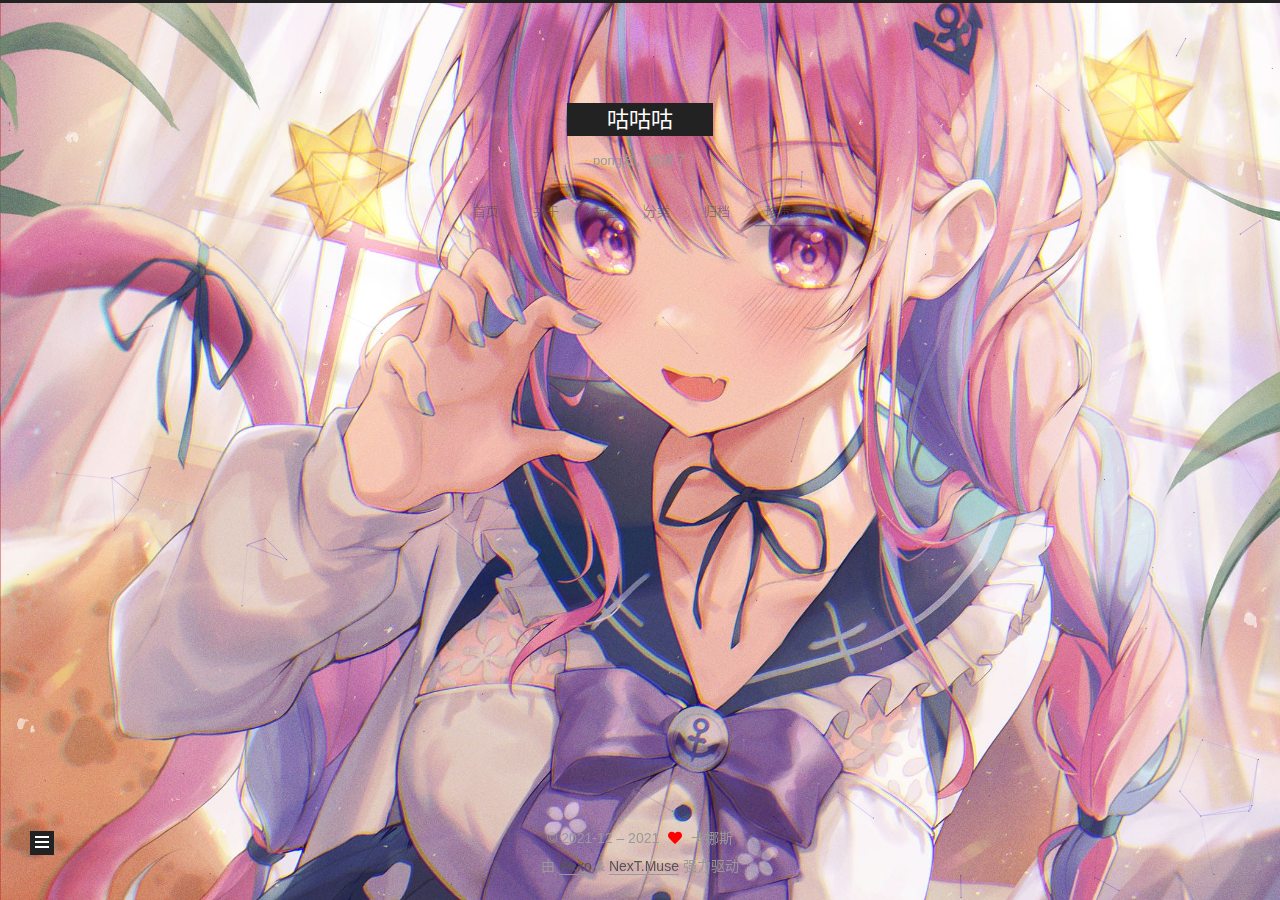
<file: resources/index.html>
<!DOCTYPE html>
<html lang="zh-CN">
<head>
  <meta charset="UTF-8">
<meta name="viewport" content="width=device-width, initial-scale=1, maximum-scale=2">
<meta name="theme-color" content="#222">
<meta name="generator" content="Hexo 5.4.0">
  <link rel="apple-touch-icon" sizes="180x180" href="/images/apple-touch-icon-next.png">
  <link rel="icon" type="image/png" sizes="32x32" href="/images/%E9%B8%BD%E5%AD%9032.png">
  <link rel="icon" type="image/png" sizes="16x16" href="/images/%E9%B8%BD%E5%AD%9016.png">
  <link rel="mask-icon" href="/images/logo.svg" color="#222">

<link rel="stylesheet" href="/css/main.css">


<link rel="stylesheet" href="/lib/font-awesome/css/all.min.css">
  <link rel="stylesheet" href="/lib/pace/pace-theme-minimal.min.css">
  <script src="/lib/pace/pace.min.js"></script>

<script id="hexo-configurations">
    var NexT = window.NexT || {};
    var CONFIG = {"hostname":"example.com","root":"/","scheme":"Muse","version":"7.8.0","exturl":false,"sidebar":{"position":"left","display":"post","padding":18,"offset":12,"onmobile":false},"copycode":{"enable":false,"show_result":false,"style":null},"back2top":{"enable":true,"sidebar":false,"scrollpercent":false},"bookmark":{"enable":false,"color":"#222","save":"auto"},"fancybox":false,"mediumzoom":false,"lazyload":false,"pangu":false,"comments":{"style":"tabs","active":null,"storage":true,"lazyload":false,"nav":null},"algolia":{"hits":{"per_page":10},"labels":{"input_placeholder":"Search for Posts","hits_empty":"We didn't find any results for the search: ${query}","hits_stats":"${hits} results found in ${time} ms"}},"localsearch":{"enable":false,"trigger":"auto","top_n_per_article":1,"unescape":false,"preload":false},"motion":{"enable":true,"async":false,"transition":{"post_block":"fadeIn","post_header":"slideDownIn","post_body":"slideDownIn","coll_header":"slideLeftIn","sidebar":"slideUpIn"}}};
  </script>

  <meta property="og:type" content="website">
<meta property="og:title" content="珍贵资料">
<meta property="og:url" content="http://example.com/resources/index.html">
<meta property="og:site_name" content="咕咕咕">
<meta property="og:locale" content="zh_CN">
<meta property="article:published_time" content="2021-12-11T08:41:13.000Z">
<meta property="article:modified_time" content="2021-12-11T08:44:26.718Z">
<meta property="article:author" content="卡娜斯">
<meta name="twitter:card" content="summary">

<link rel="canonical" href="http://example.com/resources/">


<script id="page-configurations">
  // https://hexo.io/docs/variables.html
  CONFIG.page = {
    sidebar: "",
    isHome : false,
    isPost : false,
    lang   : 'zh-CN'
  };
</script>

  <title>珍贵资料 | 咕咕咕
</title>
  






  <noscript>
  <style>
  .use-motion .brand,
  .use-motion .menu-item,
  .sidebar-inner,
  .use-motion .post-block,
  .use-motion .pagination,
  .use-motion .comments,
  .use-motion .post-header,
  .use-motion .post-body,
  .use-motion .collection-header { opacity: initial; }

  .use-motion .site-title,
  .use-motion .site-subtitle {
    opacity: initial;
    top: initial;
  }

  .use-motion .logo-line-before i { left: initial; }
  .use-motion .logo-line-after i { right: initial; }
  </style>
</noscript>

</head>

<body itemscope itemtype="http://schema.org/WebPage">
  <div class="container use-motion">
    <div class="headband"></div>

    <header class="header" itemscope itemtype="http://schema.org/WPHeader">
      <div class="header-inner"><div class="site-brand-container">
  <div class="site-nav-toggle">
    <div class="toggle" aria-label="切换导航栏">
      <span class="toggle-line toggle-line-first"></span>
      <span class="toggle-line toggle-line-middle"></span>
      <span class="toggle-line toggle-line-last"></span>
    </div>
  </div>

  <div class="site-meta">

    <a href="/" class="brand" rel="start">
      <span class="logo-line-before"><i></i></span>
      <h1 class="site-title">咕咕咕</h1>
      <span class="logo-line-after"><i></i></span>
    </a>
      <p class="site-subtitle" itemprop="description">pong友，该摸了</p>
  </div>

  <div class="site-nav-right">
    <div class="toggle popup-trigger">
    </div>
  </div>
</div>




<nav class="site-nav">
  <ul id="menu" class="main-menu menu">
        <li class="menu-item menu-item-home">

    <a href="/" rel="section"><i class="fa-home fa-fw"></i>首页</a>

  </li>
        <li class="menu-item menu-item-about">

    <a href="/about/" rel="section"><i class="fa-user fa-fw"></i>关于</a>

  </li>
        <li class="menu-item menu-item-tags">

    <a href="/tags/" rel="section"><i class="fa-tags fa-fw"></i>标签</a>

  </li>
        <li class="menu-item menu-item-categories">

    <a href="/categories/" rel="section"><i class="fa-th fa-fw"></i>分类</a>

  </li>
        <li class="menu-item menu-item-archives">

    <a href="/archives/" rel="section"><i class="fa-archive fa-fw"></i>归档</a>

  </li>
        <li class="menu-item menu-item-resources">

    <a href="/resources/" rel="section"><i class="fa-download fa-fw"></i>珍贵资料</a>

  </li>
  </ul>
</nav>




</div>
    </header>

    
  <div class="back-to-top">
    <i class="fa fa-arrow-up"></i>
    <span>0%</span>
  </div>


    <main class="main">
      <div class="main-inner">
        <div class="content-wrap">
          
  
  

          <div class="content page posts-expand">
            

    
    
    
    <div class="post-block" lang="zh-CN">
      <header class="post-header">

<h1 class="post-title" itemprop="name headline">珍贵资料
</h1>

<div class="post-meta">
  

</div>

</header>

      
      
      
      <div class="post-body">
          
      </div>
      
      
      
    </div>
    

    
    
    


          </div>
          

<script>
  window.addEventListener('tabs:register', () => {
    let { activeClass } = CONFIG.comments;
    if (CONFIG.comments.storage) {
      activeClass = localStorage.getItem('comments_active') || activeClass;
    }
    if (activeClass) {
      let activeTab = document.querySelector(`a[href="#comment-${activeClass}"]`);
      if (activeTab) {
        activeTab.click();
      }
    }
  });
  if (CONFIG.comments.storage) {
    window.addEventListener('tabs:click', event => {
      if (!event.target.matches('.tabs-comment .tab-content .tab-pane')) return;
      let commentClass = event.target.classList[1];
      localStorage.setItem('comments_active', commentClass);
    });
  }
</script>

        </div>
          
  
  <div class="toggle sidebar-toggle">
    <span class="toggle-line toggle-line-first"></span>
    <span class="toggle-line toggle-line-middle"></span>
    <span class="toggle-line toggle-line-last"></span>
  </div>

  <aside class="sidebar">
    <div class="sidebar-inner">

      <ul class="sidebar-nav motion-element">
        <li class="sidebar-nav-toc">
          文章目录
        </li>
        <li class="sidebar-nav-overview">
          站点概览
        </li>
      </ul>

      <!--noindex-->
      <div class="post-toc-wrap sidebar-panel">
      </div>
      <!--/noindex-->

      <div class="site-overview-wrap sidebar-panel">
        <div class="site-author motion-element" itemprop="author" itemscope itemtype="http://schema.org/Person">
    <img class="site-author-image" itemprop="image" alt="卡娜斯"
      src="/images/gugugu.png">
  <p class="site-author-name" itemprop="name">卡娜斯</p>
  <div class="site-description" itemprop="description"></div>
</div>
<div class="site-state-wrap motion-element">
  <nav class="site-state">
      <div class="site-state-item site-state-posts">
          <a href="/archives/">
        
          <span class="site-state-item-count">1</span>
          <span class="site-state-item-name">日志</span>
        </a>
      </div>
      <div class="site-state-item site-state-tags">
            <a href="/tags/">
          
        <span class="site-state-item-count">1</span>
        <span class="site-state-item-name">标签</span></a>
      </div>
  </nav>
</div>
  <div class="links-of-author motion-element">
      <span class="links-of-author-item">
        <a href="https://github.com/yourname" title="GitHub → https:&#x2F;&#x2F;github.com&#x2F;yourname" rel="noopener" target="_blank"><i class="fab fa-github fa-fw"></i>GitHub</a>
      </span>
      <span class="links-of-author-item">
        <a href="mailto:1552043941@qq.com" title="E-Mail → mailto:1552043941@qq.com" rel="noopener" target="_blank"><i class="fa fa-envelope fa-fw"></i>E-Mail</a>
      </span>
  </div>



      </div>

    </div>
  </aside>
  <div id="sidebar-dimmer"></div>


      </div>
    </main>

    <footer class="footer">
      <div class="footer-inner">
        

        

<div class="copyright">
  
  &copy; 2021-12 – 
  <span itemprop="copyrightYear">2021</span>
  <span class="with-love">
    <i class="fa fa-heart"></i>
  </span>
  <span class="author" itemprop="copyrightHolder">卡娜斯</span>
</div>
  <div class="powered-by">由 <a href="https://hexo.io/" class="theme-link" rel="noopener" target="_blank">Hexo</a> & <a href="https://muse.theme-next.org/" class="theme-link" rel="noopener" target="_blank">NexT.Muse</a> 强力驱动
  </div>

        








      </div>
    </footer>
  </div>

  
  
  <script color='0,0,255' opacity='0.5' zIndex='-1' count='99' src="/lib/canvas-nest/canvas-nest.min.js"></script>
  <script src="/lib/anime.min.js"></script>
  <script src="/lib/velocity/velocity.min.js"></script>
  <script src="/lib/velocity/velocity.ui.min.js"></script>

<script src="/js/utils.js"></script>

<script src="/js/motion.js"></script>


<script src="/js/schemes/muse.js"></script>


<script src="/js/next-boot.js"></script>




  















  

  

</body>
</html>
</file>
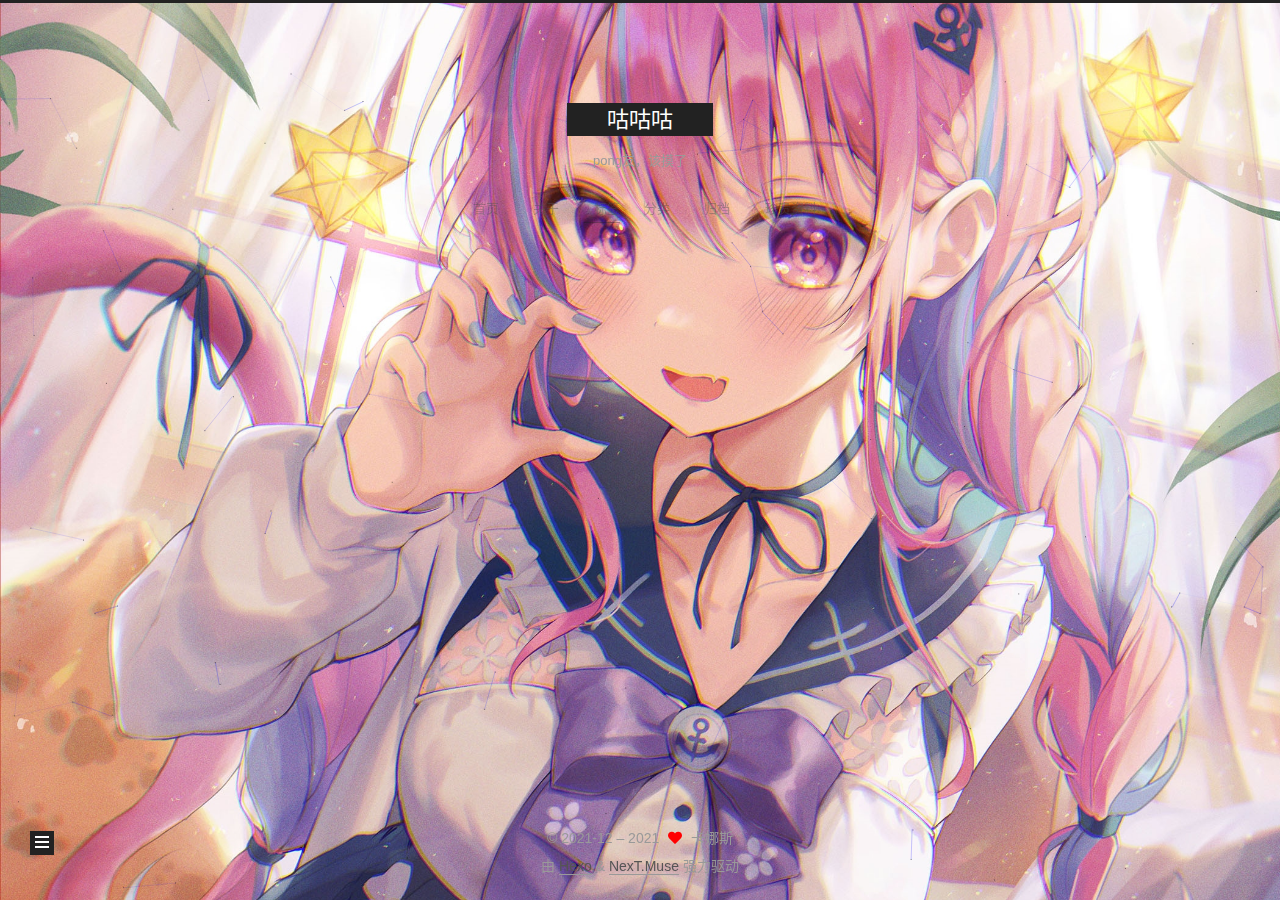
<file: tags/index.html>
<!DOCTYPE html>
<html lang="zh-CN">
<head>
  <meta charset="UTF-8">
<meta name="viewport" content="width=device-width, initial-scale=1, maximum-scale=2">
<meta name="theme-color" content="#222">
<meta name="generator" content="Hexo 5.4.0">
  <link rel="apple-touch-icon" sizes="180x180" href="/images/apple-touch-icon-next.png">
  <link rel="icon" type="image/png" sizes="32x32" href="/images/%E9%B8%BD%E5%AD%9032.png">
  <link rel="icon" type="image/png" sizes="16x16" href="/images/%E9%B8%BD%E5%AD%9016.png">
  <link rel="mask-icon" href="/images/logo.svg" color="#222">

<link rel="stylesheet" href="/css/main.css">


<link rel="stylesheet" href="/lib/font-awesome/css/all.min.css">
  <link rel="stylesheet" href="/lib/pace/pace-theme-minimal.min.css">
  <script src="/lib/pace/pace.min.js"></script>

<script id="hexo-configurations">
    var NexT = window.NexT || {};
    var CONFIG = {"hostname":"example.com","root":"/","scheme":"Muse","version":"7.8.0","exturl":false,"sidebar":{"position":"left","display":"post","padding":18,"offset":12,"onmobile":false},"copycode":{"enable":false,"show_result":false,"style":null},"back2top":{"enable":true,"sidebar":false,"scrollpercent":false},"bookmark":{"enable":false,"color":"#222","save":"auto"},"fancybox":false,"mediumzoom":false,"lazyload":false,"pangu":false,"comments":{"style":"tabs","active":null,"storage":true,"lazyload":false,"nav":null},"algolia":{"hits":{"per_page":10},"labels":{"input_placeholder":"Search for Posts","hits_empty":"We didn't find any results for the search: ${query}","hits_stats":"${hits} results found in ${time} ms"}},"localsearch":{"enable":false,"trigger":"auto","top_n_per_article":1,"unescape":false,"preload":false},"motion":{"enable":true,"async":false,"transition":{"post_block":"fadeIn","post_header":"slideDownIn","post_body":"slideDownIn","coll_header":"slideLeftIn","sidebar":"slideUpIn"}}};
  </script>

  <meta property="og:type" content="website">
<meta property="og:title" content="标签">
<meta property="og:url" content="http://example.com/tags/index.html">
<meta property="og:site_name" content="咕咕咕">
<meta property="og:locale" content="zh_CN">
<meta property="article:published_time" content="2021-12-11T08:40:59.000Z">
<meta property="article:modified_time" content="2021-12-11T08:44:58.562Z">
<meta property="article:author" content="卡娜斯">
<meta name="twitter:card" content="summary">

<link rel="canonical" href="http://example.com/tags/">


<script id="page-configurations">
  // https://hexo.io/docs/variables.html
  CONFIG.page = {
    sidebar: "",
    isHome : false,
    isPost : false,
    lang   : 'zh-CN'
  };
</script>

  <title>标签 | 咕咕咕
</title>
  






  <noscript>
  <style>
  .use-motion .brand,
  .use-motion .menu-item,
  .sidebar-inner,
  .use-motion .post-block,
  .use-motion .pagination,
  .use-motion .comments,
  .use-motion .post-header,
  .use-motion .post-body,
  .use-motion .collection-header { opacity: initial; }

  .use-motion .site-title,
  .use-motion .site-subtitle {
    opacity: initial;
    top: initial;
  }

  .use-motion .logo-line-before i { left: initial; }
  .use-motion .logo-line-after i { right: initial; }
  </style>
</noscript>

</head>

<body itemscope itemtype="http://schema.org/WebPage">
  <div class="container use-motion">
    <div class="headband"></div>

    <header class="header" itemscope itemtype="http://schema.org/WPHeader">
      <div class="header-inner"><div class="site-brand-container">
  <div class="site-nav-toggle">
    <div class="toggle" aria-label="切换导航栏">
      <span class="toggle-line toggle-line-first"></span>
      <span class="toggle-line toggle-line-middle"></span>
      <span class="toggle-line toggle-line-last"></span>
    </div>
  </div>

  <div class="site-meta">

    <a href="/" class="brand" rel="start">
      <span class="logo-line-before"><i></i></span>
      <h1 class="site-title">咕咕咕</h1>
      <span class="logo-line-after"><i></i></span>
    </a>
      <p class="site-subtitle" itemprop="description">pong友，该摸了</p>
  </div>

  <div class="site-nav-right">
    <div class="toggle popup-trigger">
    </div>
  </div>
</div>




<nav class="site-nav">
  <ul id="menu" class="main-menu menu">
        <li class="menu-item menu-item-home">

    <a href="/" rel="section"><i class="fa-home fa-fw"></i>首页</a>

  </li>
        <li class="menu-item menu-item-about">

    <a href="/about/" rel="section"><i class="fa-user fa-fw"></i>关于</a>

  </li>
        <li class="menu-item menu-item-tags">

    <a href="/tags/" rel="section"><i class="fa-tags fa-fw"></i>标签</a>

  </li>
        <li class="menu-item menu-item-categories">

    <a href="/categories/" rel="section"><i class="fa-th fa-fw"></i>分类</a>

  </li>
        <li class="menu-item menu-item-archives">

    <a href="/archives/" rel="section"><i class="fa-archive fa-fw"></i>归档</a>

  </li>
        <li class="menu-item menu-item-resources">

    <a href="/resources/" rel="section"><i class="fa-download fa-fw"></i>珍贵资料</a>

  </li>
  </ul>
</nav>




</div>
    </header>

    
  <div class="back-to-top">
    <i class="fa fa-arrow-up"></i>
    <span>0%</span>
  </div>


    <main class="main">
      <div class="main-inner">
        <div class="content-wrap">
          
  
  

          <div class="content page posts-expand">
            

    
    
    
    <div class="post-block" lang="zh-CN">
      <header class="post-header">

<h1 class="post-title" itemprop="name headline">标签
</h1>

<div class="post-meta">
  

</div>

</header>

      
      
      
      <div class="post-body">
          <div class="tag-cloud">
            <div class="tag-cloud-title">
              目前共计 1 个标签
            </div>
            <div class="tag-cloud-tags">
              <a href="/tags/helloworld/" style="font-size: 12px; color: #ccc">helloworld</a>
            </div>
          </div>
        
      </div>
      
      
      
    </div>
    

    
    
    


          </div>
          

<script>
  window.addEventListener('tabs:register', () => {
    let { activeClass } = CONFIG.comments;
    if (CONFIG.comments.storage) {
      activeClass = localStorage.getItem('comments_active') || activeClass;
    }
    if (activeClass) {
      let activeTab = document.querySelector(`a[href="#comment-${activeClass}"]`);
      if (activeTab) {
        activeTab.click();
      }
    }
  });
  if (CONFIG.comments.storage) {
    window.addEventListener('tabs:click', event => {
      if (!event.target.matches('.tabs-comment .tab-content .tab-pane')) return;
      let commentClass = event.target.classList[1];
      localStorage.setItem('comments_active', commentClass);
    });
  }
</script>

        </div>
          
  
  <div class="toggle sidebar-toggle">
    <span class="toggle-line toggle-line-first"></span>
    <span class="toggle-line toggle-line-middle"></span>
    <span class="toggle-line toggle-line-last"></span>
  </div>

  <aside class="sidebar">
    <div class="sidebar-inner">

      <ul class="sidebar-nav motion-element">
        <li class="sidebar-nav-toc">
          文章目录
        </li>
        <li class="sidebar-nav-overview">
          站点概览
        </li>
      </ul>

      <!--noindex-->
      <div class="post-toc-wrap sidebar-panel">
      </div>
      <!--/noindex-->

      <div class="site-overview-wrap sidebar-panel">
        <div class="site-author motion-element" itemprop="author" itemscope itemtype="http://schema.org/Person">
    <img class="site-author-image" itemprop="image" alt="卡娜斯"
      src="/images/gugugu.png">
  <p class="site-author-name" itemprop="name">卡娜斯</p>
  <div class="site-description" itemprop="description"></div>
</div>
<div class="site-state-wrap motion-element">
  <nav class="site-state">
      <div class="site-state-item site-state-posts">
          <a href="/archives/">
        
          <span class="site-state-item-count">1</span>
          <span class="site-state-item-name">日志</span>
        </a>
      </div>
      <div class="site-state-item site-state-tags">
            <a href="/tags/">
          
        <span class="site-state-item-count">1</span>
        <span class="site-state-item-name">标签</span></a>
      </div>
  </nav>
</div>
  <div class="links-of-author motion-element">
      <span class="links-of-author-item">
        <a href="https://github.com/yourname" title="GitHub → https:&#x2F;&#x2F;github.com&#x2F;yourname" rel="noopener" target="_blank"><i class="fab fa-github fa-fw"></i>GitHub</a>
      </span>
      <span class="links-of-author-item">
        <a href="mailto:1552043941@qq.com" title="E-Mail → mailto:1552043941@qq.com" rel="noopener" target="_blank"><i class="fa fa-envelope fa-fw"></i>E-Mail</a>
      </span>
  </div>



      </div>

    </div>
  </aside>
  <div id="sidebar-dimmer"></div>


      </div>
    </main>

    <footer class="footer">
      <div class="footer-inner">
        

        

<div class="copyright">
  
  &copy; 2021-12 – 
  <span itemprop="copyrightYear">2021</span>
  <span class="with-love">
    <i class="fa fa-heart"></i>
  </span>
  <span class="author" itemprop="copyrightHolder">卡娜斯</span>
</div>
  <div class="powered-by">由 <a href="https://hexo.io/" class="theme-link" rel="noopener" target="_blank">Hexo</a> & <a href="https://muse.theme-next.org/" class="theme-link" rel="noopener" target="_blank">NexT.Muse</a> 强力驱动
  </div>

        








      </div>
    </footer>
  </div>

  
  
  <script color='0,0,255' opacity='0.5' zIndex='-1' count='99' src="/lib/canvas-nest/canvas-nest.min.js"></script>
  <script src="/lib/anime.min.js"></script>
  <script src="/lib/velocity/velocity.min.js"></script>
  <script src="/lib/velocity/velocity.ui.min.js"></script>

<script src="/js/utils.js"></script>

<script src="/js/motion.js"></script>


<script src="/js/schemes/muse.js"></script>


<script src="/js/next-boot.js"></script>




  















  

  

</body>
</html>
</file>
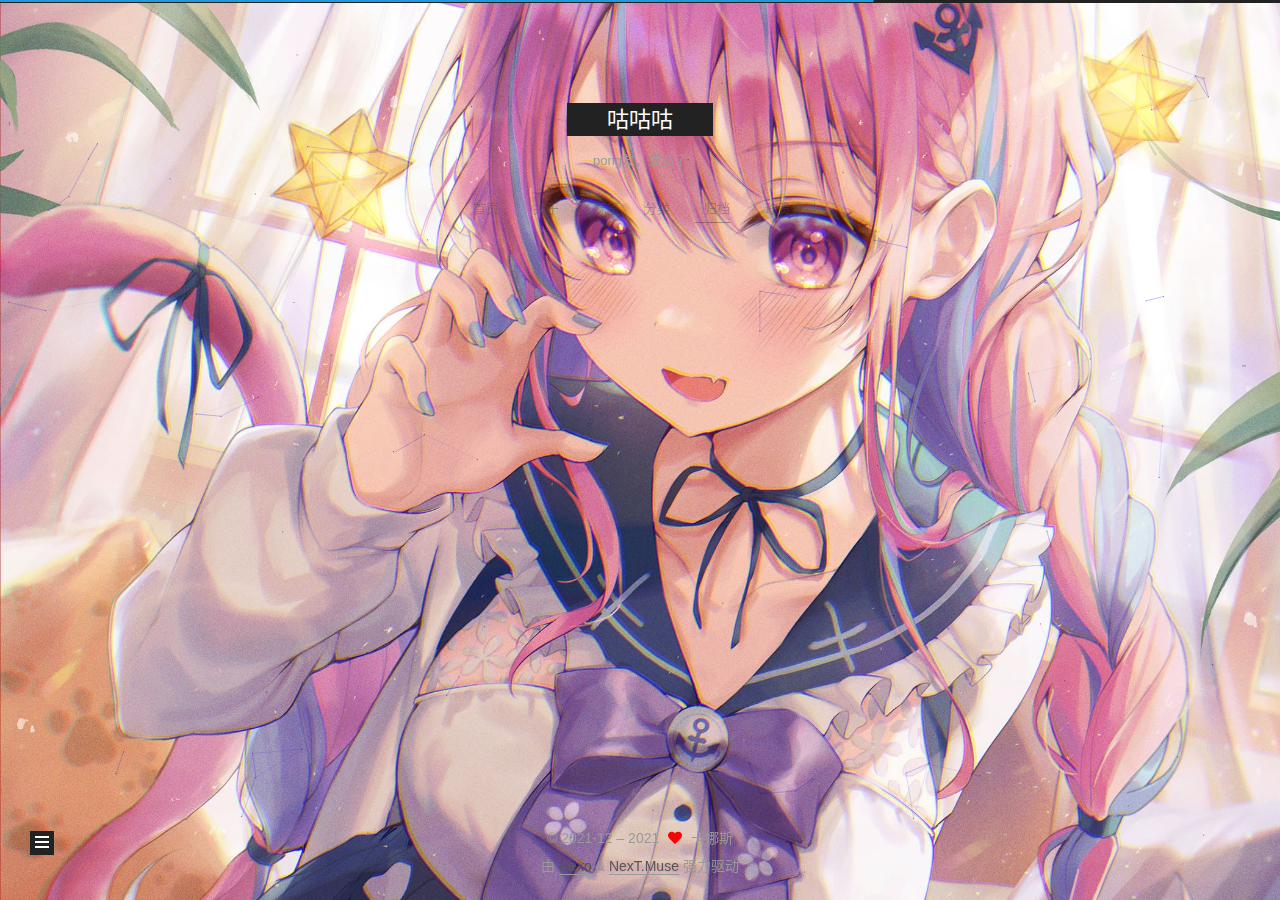
<file: archives/2021/index.html>
<!DOCTYPE html>
<html lang="zh-CN">
<head>
  <meta charset="UTF-8">
<meta name="viewport" content="width=device-width, initial-scale=1, maximum-scale=2">
<meta name="theme-color" content="#222">
<meta name="generator" content="Hexo 5.4.0">
  <link rel="apple-touch-icon" sizes="180x180" href="/images/apple-touch-icon-next.png">
  <link rel="icon" type="image/png" sizes="32x32" href="/images/%E9%B8%BD%E5%AD%9032.png">
  <link rel="icon" type="image/png" sizes="16x16" href="/images/%E9%B8%BD%E5%AD%9016.png">
  <link rel="mask-icon" href="/images/logo.svg" color="#222">

<link rel="stylesheet" href="/css/main.css">


<link rel="stylesheet" href="/lib/font-awesome/css/all.min.css">
  <link rel="stylesheet" href="/lib/pace/pace-theme-minimal.min.css">
  <script src="/lib/pace/pace.min.js"></script>

<script id="hexo-configurations">
    var NexT = window.NexT || {};
    var CONFIG = {"hostname":"example.com","root":"/","scheme":"Muse","version":"7.8.0","exturl":false,"sidebar":{"position":"left","display":"post","padding":18,"offset":12,"onmobile":false},"copycode":{"enable":false,"show_result":false,"style":null},"back2top":{"enable":true,"sidebar":false,"scrollpercent":false},"bookmark":{"enable":false,"color":"#222","save":"auto"},"fancybox":false,"mediumzoom":false,"lazyload":false,"pangu":false,"comments":{"style":"tabs","active":null,"storage":true,"lazyload":false,"nav":null},"algolia":{"hits":{"per_page":10},"labels":{"input_placeholder":"Search for Posts","hits_empty":"We didn't find any results for the search: ${query}","hits_stats":"${hits} results found in ${time} ms"}},"localsearch":{"enable":false,"trigger":"auto","top_n_per_article":1,"unescape":false,"preload":false},"motion":{"enable":true,"async":false,"transition":{"post_block":"fadeIn","post_header":"slideDownIn","post_body":"slideDownIn","coll_header":"slideLeftIn","sidebar":"slideUpIn"}}};
  </script>

  <meta property="og:type" content="website">
<meta property="og:title" content="咕咕咕">
<meta property="og:url" content="http://example.com/archives/2021/index.html">
<meta property="og:site_name" content="咕咕咕">
<meta property="og:locale" content="zh_CN">
<meta property="article:author" content="卡娜斯">
<meta name="twitter:card" content="summary">

<link rel="canonical" href="http://example.com/archives/2021/">


<script id="page-configurations">
  // https://hexo.io/docs/variables.html
  CONFIG.page = {
    sidebar: "",
    isHome : false,
    isPost : false,
    lang   : 'zh-CN'
  };
</script>

  <title>归档 | 咕咕咕</title>
  






  <noscript>
  <style>
  .use-motion .brand,
  .use-motion .menu-item,
  .sidebar-inner,
  .use-motion .post-block,
  .use-motion .pagination,
  .use-motion .comments,
  .use-motion .post-header,
  .use-motion .post-body,
  .use-motion .collection-header { opacity: initial; }

  .use-motion .site-title,
  .use-motion .site-subtitle {
    opacity: initial;
    top: initial;
  }

  .use-motion .logo-line-before i { left: initial; }
  .use-motion .logo-line-after i { right: initial; }
  </style>
</noscript>

</head>

<body itemscope itemtype="http://schema.org/WebPage">
  <div class="container use-motion">
    <div class="headband"></div>

    <header class="header" itemscope itemtype="http://schema.org/WPHeader">
      <div class="header-inner"><div class="site-brand-container">
  <div class="site-nav-toggle">
    <div class="toggle" aria-label="切换导航栏">
      <span class="toggle-line toggle-line-first"></span>
      <span class="toggle-line toggle-line-middle"></span>
      <span class="toggle-line toggle-line-last"></span>
    </div>
  </div>

  <div class="site-meta">

    <a href="/" class="brand" rel="start">
      <span class="logo-line-before"><i></i></span>
      <h1 class="site-title">咕咕咕</h1>
      <span class="logo-line-after"><i></i></span>
    </a>
      <p class="site-subtitle" itemprop="description">pong友，该摸了</p>
  </div>

  <div class="site-nav-right">
    <div class="toggle popup-trigger">
    </div>
  </div>
</div>




<nav class="site-nav">
  <ul id="menu" class="main-menu menu">
        <li class="menu-item menu-item-home">

    <a href="/" rel="section"><i class="fa-home fa-fw"></i>首页</a>

  </li>
        <li class="menu-item menu-item-about">

    <a href="/about/" rel="section"><i class="fa-user fa-fw"></i>关于</a>

  </li>
        <li class="menu-item menu-item-tags">

    <a href="/tags/" rel="section"><i class="fa-tags fa-fw"></i>标签</a>

  </li>
        <li class="menu-item menu-item-categories">

    <a href="/categories/" rel="section"><i class="fa-th fa-fw"></i>分类</a>

  </li>
        <li class="menu-item menu-item-archives">

    <a href="/archives/" rel="section"><i class="fa-archive fa-fw"></i>归档</a>

  </li>
        <li class="menu-item menu-item-resources">

    <a href="/resources/" rel="section"><i class="fa-download fa-fw"></i>珍贵资料</a>

  </li>
  </ul>
</nav>




</div>
    </header>

    
  <div class="back-to-top">
    <i class="fa fa-arrow-up"></i>
    <span>0%</span>
  </div>


    <main class="main">
      <div class="main-inner">
        <div class="content-wrap">
          

          <div class="content archive">
            

  
  
  
  <div class="post-block">
    <div class="posts-collapse">
      <div class="collection-title">
        <span class="collection-header">嗯..! 目前共计 1 篇日志。 继续努力。</span>
      </div>

      
    <div class="collection-year">
      <span class="collection-header">2021</span>
    </div>

  <article itemscope itemtype="http://schema.org/Article">
    <header class="post-header">

      <div class="post-meta">
        <time itemprop="dateCreated"
              datetime="2021-12-12T00:53:32+08:00"
              content="2021-12-12">
          12-12
        </time>
      </div>

      <div class="post-title">
          <a class="post-title-link" href="/2021/12/12/the-first-psot/" itemprop="url">
            <span itemprop="name">the first psot</span>
          </a>
      </div>

    </header>
  </article>


    </div>
  </div>
  
  
  

  



          </div>
          

<script>
  window.addEventListener('tabs:register', () => {
    let { activeClass } = CONFIG.comments;
    if (CONFIG.comments.storage) {
      activeClass = localStorage.getItem('comments_active') || activeClass;
    }
    if (activeClass) {
      let activeTab = document.querySelector(`a[href="#comment-${activeClass}"]`);
      if (activeTab) {
        activeTab.click();
      }
    }
  });
  if (CONFIG.comments.storage) {
    window.addEventListener('tabs:click', event => {
      if (!event.target.matches('.tabs-comment .tab-content .tab-pane')) return;
      let commentClass = event.target.classList[1];
      localStorage.setItem('comments_active', commentClass);
    });
  }
</script>

        </div>
          
  
  <div class="toggle sidebar-toggle">
    <span class="toggle-line toggle-line-first"></span>
    <span class="toggle-line toggle-line-middle"></span>
    <span class="toggle-line toggle-line-last"></span>
  </div>

  <aside class="sidebar">
    <div class="sidebar-inner">

      <ul class="sidebar-nav motion-element">
        <li class="sidebar-nav-toc">
          文章目录
        </li>
        <li class="sidebar-nav-overview">
          站点概览
        </li>
      </ul>

      <!--noindex-->
      <div class="post-toc-wrap sidebar-panel">
      </div>
      <!--/noindex-->

      <div class="site-overview-wrap sidebar-panel">
        <div class="site-author motion-element" itemprop="author" itemscope itemtype="http://schema.org/Person">
    <img class="site-author-image" itemprop="image" alt="卡娜斯"
      src="/images/gugugu.png">
  <p class="site-author-name" itemprop="name">卡娜斯</p>
  <div class="site-description" itemprop="description"></div>
</div>
<div class="site-state-wrap motion-element">
  <nav class="site-state">
      <div class="site-state-item site-state-posts">
          <a href="/archives/">
        
          <span class="site-state-item-count">1</span>
          <span class="site-state-item-name">日志</span>
        </a>
      </div>
      <div class="site-state-item site-state-tags">
            <a href="/tags/">
          
        <span class="site-state-item-count">1</span>
        <span class="site-state-item-name">标签</span></a>
      </div>
  </nav>
</div>
  <div class="links-of-author motion-element">
      <span class="links-of-author-item">
        <a href="https://github.com/yourname" title="GitHub → https:&#x2F;&#x2F;github.com&#x2F;yourname" rel="noopener" target="_blank"><i class="fab fa-github fa-fw"></i>GitHub</a>
      </span>
      <span class="links-of-author-item">
        <a href="mailto:1552043941@qq.com" title="E-Mail → mailto:1552043941@qq.com" rel="noopener" target="_blank"><i class="fa fa-envelope fa-fw"></i>E-Mail</a>
      </span>
  </div>



      </div>

    </div>
  </aside>
  <div id="sidebar-dimmer"></div>


      </div>
    </main>

    <footer class="footer">
      <div class="footer-inner">
        

        

<div class="copyright">
  
  &copy; 2021-12 – 
  <span itemprop="copyrightYear">2021</span>
  <span class="with-love">
    <i class="fa fa-heart"></i>
  </span>
  <span class="author" itemprop="copyrightHolder">卡娜斯</span>
</div>
  <div class="powered-by">由 <a href="https://hexo.io/" class="theme-link" rel="noopener" target="_blank">Hexo</a> & <a href="https://muse.theme-next.org/" class="theme-link" rel="noopener" target="_blank">NexT.Muse</a> 强力驱动
  </div>

        








      </div>
    </footer>
  </div>

  
  
  <script color='0,0,255' opacity='0.5' zIndex='-1' count='99' src="/lib/canvas-nest/canvas-nest.min.js"></script>
  <script src="/lib/anime.min.js"></script>
  <script src="/lib/velocity/velocity.min.js"></script>
  <script src="/lib/velocity/velocity.ui.min.js"></script>

<script src="/js/utils.js"></script>

<script src="/js/motion.js"></script>


<script src="/js/schemes/muse.js"></script>


<script src="/js/next-boot.js"></script>




  















  

  

</body>
</html>
</file>
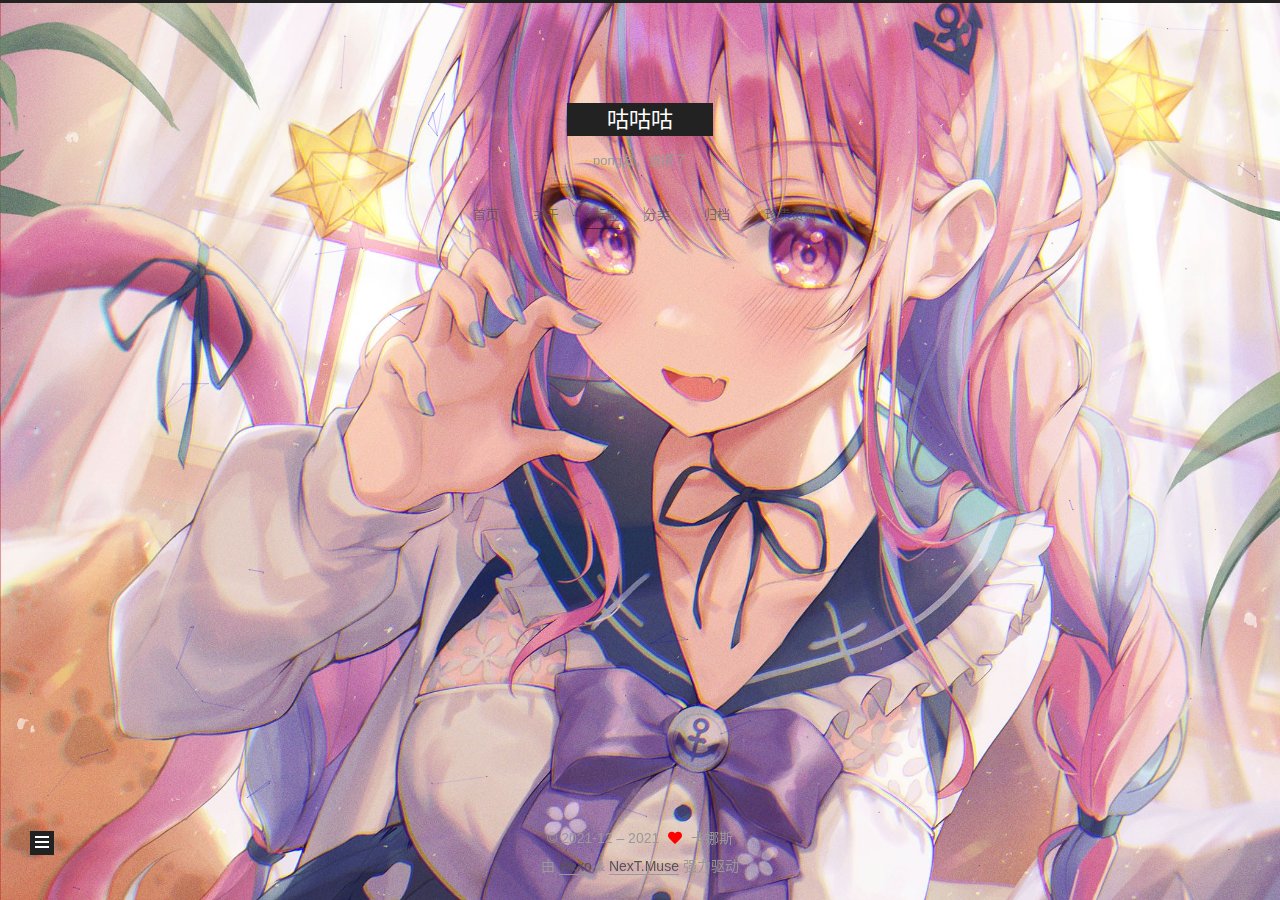
<file: tags/helloworld/index.html>
<!DOCTYPE html>
<html lang="zh-CN">
<head>
  <meta charset="UTF-8">
<meta name="viewport" content="width=device-width, initial-scale=1, maximum-scale=2">
<meta name="theme-color" content="#222">
<meta name="generator" content="Hexo 5.4.0">
  <link rel="apple-touch-icon" sizes="180x180" href="/images/apple-touch-icon-next.png">
  <link rel="icon" type="image/png" sizes="32x32" href="/images/%E9%B8%BD%E5%AD%9032.png">
  <link rel="icon" type="image/png" sizes="16x16" href="/images/%E9%B8%BD%E5%AD%9016.png">
  <link rel="mask-icon" href="/images/logo.svg" color="#222">

<link rel="stylesheet" href="/css/main.css">


<link rel="stylesheet" href="/lib/font-awesome/css/all.min.css">
  <link rel="stylesheet" href="/lib/pace/pace-theme-minimal.min.css">
  <script src="/lib/pace/pace.min.js"></script>

<script id="hexo-configurations">
    var NexT = window.NexT || {};
    var CONFIG = {"hostname":"example.com","root":"/","scheme":"Muse","version":"7.8.0","exturl":false,"sidebar":{"position":"left","display":"post","padding":18,"offset":12,"onmobile":false},"copycode":{"enable":false,"show_result":false,"style":null},"back2top":{"enable":true,"sidebar":false,"scrollpercent":false},"bookmark":{"enable":false,"color":"#222","save":"auto"},"fancybox":false,"mediumzoom":false,"lazyload":false,"pangu":false,"comments":{"style":"tabs","active":null,"storage":true,"lazyload":false,"nav":null},"algolia":{"hits":{"per_page":10},"labels":{"input_placeholder":"Search for Posts","hits_empty":"We didn't find any results for the search: ${query}","hits_stats":"${hits} results found in ${time} ms"}},"localsearch":{"enable":false,"trigger":"auto","top_n_per_article":1,"unescape":false,"preload":false},"motion":{"enable":true,"async":false,"transition":{"post_block":"fadeIn","post_header":"slideDownIn","post_body":"slideDownIn","coll_header":"slideLeftIn","sidebar":"slideUpIn"}}};
  </script>

  <meta property="og:type" content="website">
<meta property="og:title" content="咕咕咕">
<meta property="og:url" content="http://example.com/tags/helloworld/index.html">
<meta property="og:site_name" content="咕咕咕">
<meta property="og:locale" content="zh_CN">
<meta property="article:author" content="卡娜斯">
<meta name="twitter:card" content="summary">

<link rel="canonical" href="http://example.com/tags/helloworld/">


<script id="page-configurations">
  // https://hexo.io/docs/variables.html
  CONFIG.page = {
    sidebar: "",
    isHome : false,
    isPost : false,
    lang   : 'zh-CN'
  };
</script>

  <title>标签: helloworld | 咕咕咕</title>
  






  <noscript>
  <style>
  .use-motion .brand,
  .use-motion .menu-item,
  .sidebar-inner,
  .use-motion .post-block,
  .use-motion .pagination,
  .use-motion .comments,
  .use-motion .post-header,
  .use-motion .post-body,
  .use-motion .collection-header { opacity: initial; }

  .use-motion .site-title,
  .use-motion .site-subtitle {
    opacity: initial;
    top: initial;
  }

  .use-motion .logo-line-before i { left: initial; }
  .use-motion .logo-line-after i { right: initial; }
  </style>
</noscript>

</head>

<body itemscope itemtype="http://schema.org/WebPage">
  <div class="container use-motion">
    <div class="headband"></div>

    <header class="header" itemscope itemtype="http://schema.org/WPHeader">
      <div class="header-inner"><div class="site-brand-container">
  <div class="site-nav-toggle">
    <div class="toggle" aria-label="切换导航栏">
      <span class="toggle-line toggle-line-first"></span>
      <span class="toggle-line toggle-line-middle"></span>
      <span class="toggle-line toggle-line-last"></span>
    </div>
  </div>

  <div class="site-meta">

    <a href="/" class="brand" rel="start">
      <span class="logo-line-before"><i></i></span>
      <h1 class="site-title">咕咕咕</h1>
      <span class="logo-line-after"><i></i></span>
    </a>
      <p class="site-subtitle" itemprop="description">pong友，该摸了</p>
  </div>

  <div class="site-nav-right">
    <div class="toggle popup-trigger">
    </div>
  </div>
</div>




<nav class="site-nav">
  <ul id="menu" class="main-menu menu">
        <li class="menu-item menu-item-home">

    <a href="/" rel="section"><i class="fa-home fa-fw"></i>首页</a>

  </li>
        <li class="menu-item menu-item-about">

    <a href="/about/" rel="section"><i class="fa-user fa-fw"></i>关于</a>

  </li>
        <li class="menu-item menu-item-tags">

    <a href="/tags/" rel="section"><i class="fa-tags fa-fw"></i>标签</a>

  </li>
        <li class="menu-item menu-item-categories">

    <a href="/categories/" rel="section"><i class="fa-th fa-fw"></i>分类</a>

  </li>
        <li class="menu-item menu-item-archives">

    <a href="/archives/" rel="section"><i class="fa-archive fa-fw"></i>归档</a>

  </li>
        <li class="menu-item menu-item-resources">

    <a href="/resources/" rel="section"><i class="fa-download fa-fw"></i>珍贵资料</a>

  </li>
  </ul>
</nav>




</div>
    </header>

    
  <div class="back-to-top">
    <i class="fa fa-arrow-up"></i>
    <span>0%</span>
  </div>


    <main class="main">
      <div class="main-inner">
        <div class="content-wrap">
          

          <div class="content tag">
            

  
  
  
  <div class="post-block">
    <div class="posts-collapse">
      <div class="collection-title">
        <h2 class="collection-header">helloworld
          <small>标签</small>
        </h2>
      </div>

      
    <div class="collection-year">
      <span class="collection-header">2021</span>
    </div>

  <article itemscope itemtype="http://schema.org/Article">
    <header class="post-header">

      <div class="post-meta">
        <time itemprop="dateCreated"
              datetime="2021-12-12T00:53:32+08:00"
              content="2021-12-12">
          12-12
        </time>
      </div>

      <div class="post-title">
          <a class="post-title-link" href="/2021/12/12/the-first-psot/" itemprop="url">
            <span itemprop="name">the first psot</span>
          </a>
      </div>

    </header>
  </article>

    </div>
  </div>
  
  
  

  



          </div>
          

<script>
  window.addEventListener('tabs:register', () => {
    let { activeClass } = CONFIG.comments;
    if (CONFIG.comments.storage) {
      activeClass = localStorage.getItem('comments_active') || activeClass;
    }
    if (activeClass) {
      let activeTab = document.querySelector(`a[href="#comment-${activeClass}"]`);
      if (activeTab) {
        activeTab.click();
      }
    }
  });
  if (CONFIG.comments.storage) {
    window.addEventListener('tabs:click', event => {
      if (!event.target.matches('.tabs-comment .tab-content .tab-pane')) return;
      let commentClass = event.target.classList[1];
      localStorage.setItem('comments_active', commentClass);
    });
  }
</script>

        </div>
          
  
  <div class="toggle sidebar-toggle">
    <span class="toggle-line toggle-line-first"></span>
    <span class="toggle-line toggle-line-middle"></span>
    <span class="toggle-line toggle-line-last"></span>
  </div>

  <aside class="sidebar">
    <div class="sidebar-inner">

      <ul class="sidebar-nav motion-element">
        <li class="sidebar-nav-toc">
          文章目录
        </li>
        <li class="sidebar-nav-overview">
          站点概览
        </li>
      </ul>

      <!--noindex-->
      <div class="post-toc-wrap sidebar-panel">
      </div>
      <!--/noindex-->

      <div class="site-overview-wrap sidebar-panel">
        <div class="site-author motion-element" itemprop="author" itemscope itemtype="http://schema.org/Person">
    <img class="site-author-image" itemprop="image" alt="卡娜斯"
      src="/images/gugugu.png">
  <p class="site-author-name" itemprop="name">卡娜斯</p>
  <div class="site-description" itemprop="description"></div>
</div>
<div class="site-state-wrap motion-element">
  <nav class="site-state">
      <div class="site-state-item site-state-posts">
          <a href="/archives/">
        
          <span class="site-state-item-count">1</span>
          <span class="site-state-item-name">日志</span>
        </a>
      </div>
      <div class="site-state-item site-state-tags">
            <a href="/tags/">
          
        <span class="site-state-item-count">1</span>
        <span class="site-state-item-name">标签</span></a>
      </div>
  </nav>
</div>
  <div class="links-of-author motion-element">
      <span class="links-of-author-item">
        <a href="https://github.com/yourname" title="GitHub → https:&#x2F;&#x2F;github.com&#x2F;yourname" rel="noopener" target="_blank"><i class="fab fa-github fa-fw"></i>GitHub</a>
      </span>
      <span class="links-of-author-item">
        <a href="mailto:1552043941@qq.com" title="E-Mail → mailto:1552043941@qq.com" rel="noopener" target="_blank"><i class="fa fa-envelope fa-fw"></i>E-Mail</a>
      </span>
  </div>



      </div>

    </div>
  </aside>
  <div id="sidebar-dimmer"></div>


      </div>
    </main>

    <footer class="footer">
      <div class="footer-inner">
        

        

<div class="copyright">
  
  &copy; 2021-12 – 
  <span itemprop="copyrightYear">2021</span>
  <span class="with-love">
    <i class="fa fa-heart"></i>
  </span>
  <span class="author" itemprop="copyrightHolder">卡娜斯</span>
</div>
  <div class="powered-by">由 <a href="https://hexo.io/" class="theme-link" rel="noopener" target="_blank">Hexo</a> & <a href="https://muse.theme-next.org/" class="theme-link" rel="noopener" target="_blank">NexT.Muse</a> 强力驱动
  </div>

        








      </div>
    </footer>
  </div>

  
  
  <script color='0,0,255' opacity='0.5' zIndex='-1' count='99' src="/lib/canvas-nest/canvas-nest.min.js"></script>
  <script src="/lib/anime.min.js"></script>
  <script src="/lib/velocity/velocity.min.js"></script>
  <script src="/lib/velocity/velocity.ui.min.js"></script>

<script src="/js/utils.js"></script>

<script src="/js/motion.js"></script>


<script src="/js/schemes/muse.js"></script>


<script src="/js/next-boot.js"></script>




  















  

  

</body>
</html>
</file>
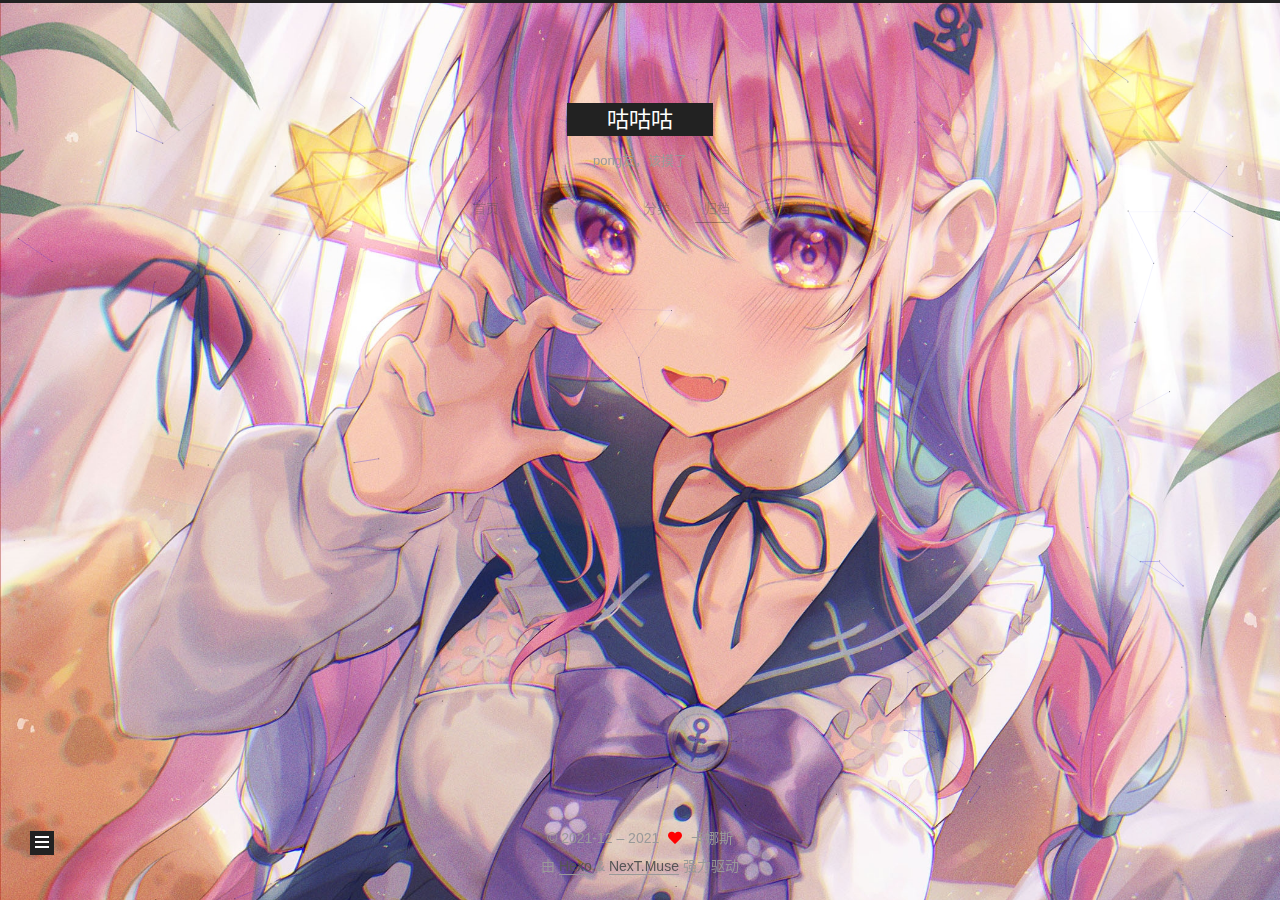
<file: archives/2021/12/index.html>
<!DOCTYPE html>
<html lang="zh-CN">
<head>
  <meta charset="UTF-8">
<meta name="viewport" content="width=device-width, initial-scale=1, maximum-scale=2">
<meta name="theme-color" content="#222">
<meta name="generator" content="Hexo 5.4.0">
  <link rel="apple-touch-icon" sizes="180x180" href="/images/apple-touch-icon-next.png">
  <link rel="icon" type="image/png" sizes="32x32" href="/images/%E9%B8%BD%E5%AD%9032.png">
  <link rel="icon" type="image/png" sizes="16x16" href="/images/%E9%B8%BD%E5%AD%9016.png">
  <link rel="mask-icon" href="/images/logo.svg" color="#222">

<link rel="stylesheet" href="/css/main.css">


<link rel="stylesheet" href="/lib/font-awesome/css/all.min.css">
  <link rel="stylesheet" href="/lib/pace/pace-theme-minimal.min.css">
  <script src="/lib/pace/pace.min.js"></script>

<script id="hexo-configurations">
    var NexT = window.NexT || {};
    var CONFIG = {"hostname":"example.com","root":"/","scheme":"Muse","version":"7.8.0","exturl":false,"sidebar":{"position":"left","display":"post","padding":18,"offset":12,"onmobile":false},"copycode":{"enable":false,"show_result":false,"style":null},"back2top":{"enable":true,"sidebar":false,"scrollpercent":false},"bookmark":{"enable":false,"color":"#222","save":"auto"},"fancybox":false,"mediumzoom":false,"lazyload":false,"pangu":false,"comments":{"style":"tabs","active":null,"storage":true,"lazyload":false,"nav":null},"algolia":{"hits":{"per_page":10},"labels":{"input_placeholder":"Search for Posts","hits_empty":"We didn't find any results for the search: ${query}","hits_stats":"${hits} results found in ${time} ms"}},"localsearch":{"enable":false,"trigger":"auto","top_n_per_article":1,"unescape":false,"preload":false},"motion":{"enable":true,"async":false,"transition":{"post_block":"fadeIn","post_header":"slideDownIn","post_body":"slideDownIn","coll_header":"slideLeftIn","sidebar":"slideUpIn"}}};
  </script>

  <meta property="og:type" content="website">
<meta property="og:title" content="咕咕咕">
<meta property="og:url" content="http://example.com/archives/2021/12/index.html">
<meta property="og:site_name" content="咕咕咕">
<meta property="og:locale" content="zh_CN">
<meta property="article:author" content="卡娜斯">
<meta name="twitter:card" content="summary">

<link rel="canonical" href="http://example.com/archives/2021/12/">


<script id="page-configurations">
  // https://hexo.io/docs/variables.html
  CONFIG.page = {
    sidebar: "",
    isHome : false,
    isPost : false,
    lang   : 'zh-CN'
  };
</script>

  <title>归档 | 咕咕咕</title>
  






  <noscript>
  <style>
  .use-motion .brand,
  .use-motion .menu-item,
  .sidebar-inner,
  .use-motion .post-block,
  .use-motion .pagination,
  .use-motion .comments,
  .use-motion .post-header,
  .use-motion .post-body,
  .use-motion .collection-header { opacity: initial; }

  .use-motion .site-title,
  .use-motion .site-subtitle {
    opacity: initial;
    top: initial;
  }

  .use-motion .logo-line-before i { left: initial; }
  .use-motion .logo-line-after i { right: initial; }
  </style>
</noscript>

</head>

<body itemscope itemtype="http://schema.org/WebPage">
  <div class="container use-motion">
    <div class="headband"></div>

    <header class="header" itemscope itemtype="http://schema.org/WPHeader">
      <div class="header-inner"><div class="site-brand-container">
  <div class="site-nav-toggle">
    <div class="toggle" aria-label="切换导航栏">
      <span class="toggle-line toggle-line-first"></span>
      <span class="toggle-line toggle-line-middle"></span>
      <span class="toggle-line toggle-line-last"></span>
    </div>
  </div>

  <div class="site-meta">

    <a href="/" class="brand" rel="start">
      <span class="logo-line-before"><i></i></span>
      <h1 class="site-title">咕咕咕</h1>
      <span class="logo-line-after"><i></i></span>
    </a>
      <p class="site-subtitle" itemprop="description">pong友，该摸了</p>
  </div>

  <div class="site-nav-right">
    <div class="toggle popup-trigger">
    </div>
  </div>
</div>




<nav class="site-nav">
  <ul id="menu" class="main-menu menu">
        <li class="menu-item menu-item-home">

    <a href="/" rel="section"><i class="fa-home fa-fw"></i>首页</a>

  </li>
        <li class="menu-item menu-item-about">

    <a href="/about/" rel="section"><i class="fa-user fa-fw"></i>关于</a>

  </li>
        <li class="menu-item menu-item-tags">

    <a href="/tags/" rel="section"><i class="fa-tags fa-fw"></i>标签</a>

  </li>
        <li class="menu-item menu-item-categories">

    <a href="/categories/" rel="section"><i class="fa-th fa-fw"></i>分类</a>

  </li>
        <li class="menu-item menu-item-archives">

    <a href="/archives/" rel="section"><i class="fa-archive fa-fw"></i>归档</a>

  </li>
        <li class="menu-item menu-item-resources">

    <a href="/resources/" rel="section"><i class="fa-download fa-fw"></i>珍贵资料</a>

  </li>
  </ul>
</nav>




</div>
    </header>

    
  <div class="back-to-top">
    <i class="fa fa-arrow-up"></i>
    <span>0%</span>
  </div>


    <main class="main">
      <div class="main-inner">
        <div class="content-wrap">
          

          <div class="content archive">
            

  
  
  
  <div class="post-block">
    <div class="posts-collapse">
      <div class="collection-title">
        <span class="collection-header">嗯..! 目前共计 1 篇日志。 继续努力。</span>
      </div>

      
    <div class="collection-year">
      <span class="collection-header">2021</span>
    </div>

  <article itemscope itemtype="http://schema.org/Article">
    <header class="post-header">

      <div class="post-meta">
        <time itemprop="dateCreated"
              datetime="2021-12-12T00:53:32+08:00"
              content="2021-12-12">
          12-12
        </time>
      </div>

      <div class="post-title">
          <a class="post-title-link" href="/2021/12/12/the-first-psot/" itemprop="url">
            <span itemprop="name">the first psot</span>
          </a>
      </div>

    </header>
  </article>


    </div>
  </div>
  
  
  

  



          </div>
          

<script>
  window.addEventListener('tabs:register', () => {
    let { activeClass } = CONFIG.comments;
    if (CONFIG.comments.storage) {
      activeClass = localStorage.getItem('comments_active') || activeClass;
    }
    if (activeClass) {
      let activeTab = document.querySelector(`a[href="#comment-${activeClass}"]`);
      if (activeTab) {
        activeTab.click();
      }
    }
  });
  if (CONFIG.comments.storage) {
    window.addEventListener('tabs:click', event => {
      if (!event.target.matches('.tabs-comment .tab-content .tab-pane')) return;
      let commentClass = event.target.classList[1];
      localStorage.setItem('comments_active', commentClass);
    });
  }
</script>

        </div>
          
  
  <div class="toggle sidebar-toggle">
    <span class="toggle-line toggle-line-first"></span>
    <span class="toggle-line toggle-line-middle"></span>
    <span class="toggle-line toggle-line-last"></span>
  </div>

  <aside class="sidebar">
    <div class="sidebar-inner">

      <ul class="sidebar-nav motion-element">
        <li class="sidebar-nav-toc">
          文章目录
        </li>
        <li class="sidebar-nav-overview">
          站点概览
        </li>
      </ul>

      <!--noindex-->
      <div class="post-toc-wrap sidebar-panel">
      </div>
      <!--/noindex-->

      <div class="site-overview-wrap sidebar-panel">
        <div class="site-author motion-element" itemprop="author" itemscope itemtype="http://schema.org/Person">
    <img class="site-author-image" itemprop="image" alt="卡娜斯"
      src="/images/gugugu.png">
  <p class="site-author-name" itemprop="name">卡娜斯</p>
  <div class="site-description" itemprop="description"></div>
</div>
<div class="site-state-wrap motion-element">
  <nav class="site-state">
      <div class="site-state-item site-state-posts">
          <a href="/archives/">
        
          <span class="site-state-item-count">1</span>
          <span class="site-state-item-name">日志</span>
        </a>
      </div>
      <div class="site-state-item site-state-tags">
            <a href="/tags/">
          
        <span class="site-state-item-count">1</span>
        <span class="site-state-item-name">标签</span></a>
      </div>
  </nav>
</div>
  <div class="links-of-author motion-element">
      <span class="links-of-author-item">
        <a href="https://github.com/yourname" title="GitHub → https:&#x2F;&#x2F;github.com&#x2F;yourname" rel="noopener" target="_blank"><i class="fab fa-github fa-fw"></i>GitHub</a>
      </span>
      <span class="links-of-author-item">
        <a href="mailto:1552043941@qq.com" title="E-Mail → mailto:1552043941@qq.com" rel="noopener" target="_blank"><i class="fa fa-envelope fa-fw"></i>E-Mail</a>
      </span>
  </div>



      </div>

    </div>
  </aside>
  <div id="sidebar-dimmer"></div>


      </div>
    </main>

    <footer class="footer">
      <div class="footer-inner">
        

        

<div class="copyright">
  
  &copy; 2021-12 – 
  <span itemprop="copyrightYear">2021</span>
  <span class="with-love">
    <i class="fa fa-heart"></i>
  </span>
  <span class="author" itemprop="copyrightHolder">卡娜斯</span>
</div>
  <div class="powered-by">由 <a href="https://hexo.io/" class="theme-link" rel="noopener" target="_blank">Hexo</a> & <a href="https://muse.theme-next.org/" class="theme-link" rel="noopener" target="_blank">NexT.Muse</a> 强力驱动
  </div>

        








      </div>
    </footer>
  </div>

  
  
  <script color='0,0,255' opacity='0.5' zIndex='-1' count='99' src="/lib/canvas-nest/canvas-nest.min.js"></script>
  <script src="/lib/anime.min.js"></script>
  <script src="/lib/velocity/velocity.min.js"></script>
  <script src="/lib/velocity/velocity.ui.min.js"></script>

<script src="/js/utils.js"></script>

<script src="/js/motion.js"></script>


<script src="/js/schemes/muse.js"></script>


<script src="/js/next-boot.js"></script>




  















  

  

</body>
</html>
</file>
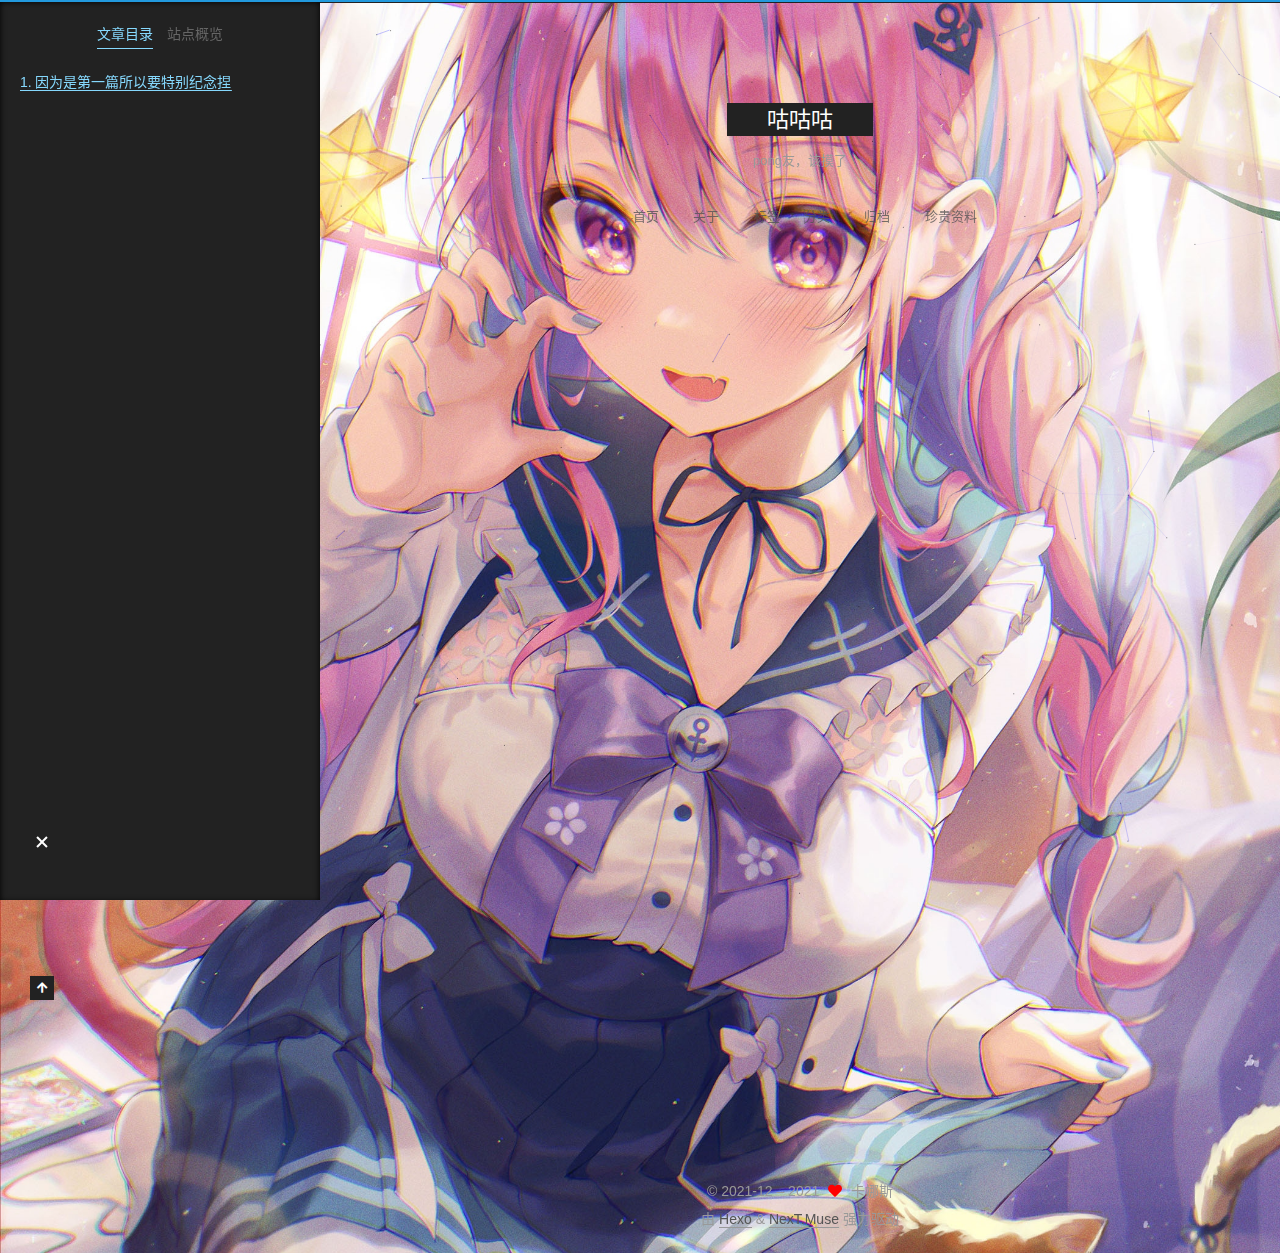
<file: 2021/12/12/the-first-psot/index.html>
<!DOCTYPE html>
<html lang="zh-CN">
<head>
  <meta charset="UTF-8">
<meta name="viewport" content="width=device-width, initial-scale=1, maximum-scale=2">
<meta name="theme-color" content="#222">
<meta name="generator" content="Hexo 5.4.0">
  <link rel="apple-touch-icon" sizes="180x180" href="/images/apple-touch-icon-next.png">
  <link rel="icon" type="image/png" sizes="32x32" href="/images/%E9%B8%BD%E5%AD%9032.png">
  <link rel="icon" type="image/png" sizes="16x16" href="/images/%E9%B8%BD%E5%AD%9016.png">
  <link rel="mask-icon" href="/images/logo.svg" color="#222">

<link rel="stylesheet" href="/css/main.css">


<link rel="stylesheet" href="/lib/font-awesome/css/all.min.css">
  <link rel="stylesheet" href="/lib/pace/pace-theme-minimal.min.css">
  <script src="/lib/pace/pace.min.js"></script>

<script id="hexo-configurations">
    var NexT = window.NexT || {};
    var CONFIG = {"hostname":"example.com","root":"/","scheme":"Muse","version":"7.8.0","exturl":false,"sidebar":{"position":"left","display":"post","padding":18,"offset":12,"onmobile":false},"copycode":{"enable":false,"show_result":false,"style":null},"back2top":{"enable":true,"sidebar":false,"scrollpercent":false},"bookmark":{"enable":false,"color":"#222","save":"auto"},"fancybox":false,"mediumzoom":false,"lazyload":false,"pangu":false,"comments":{"style":"tabs","active":null,"storage":true,"lazyload":false,"nav":null},"algolia":{"hits":{"per_page":10},"labels":{"input_placeholder":"Search for Posts","hits_empty":"We didn't find any results for the search: ${query}","hits_stats":"${hits} results found in ${time} ms"}},"localsearch":{"enable":false,"trigger":"auto","top_n_per_article":1,"unescape":false,"preload":false},"motion":{"enable":true,"async":false,"transition":{"post_block":"fadeIn","post_header":"slideDownIn","post_body":"slideDownIn","coll_header":"slideLeftIn","sidebar":"slideUpIn"}}};
  </script>

  <meta name="description" content="欢迎来到卡娜斯的blog！这是我在前几天刚晕但没倒眼前绿屏再加上一天心脏痛后终于配置好的呜呜 因为是第一篇所以要特别纪念捏（我怎么还没死）">
<meta property="og:type" content="article">
<meta property="og:title" content="the first psot">
<meta property="og:url" content="http://example.com/2021/12/12/the-first-psot/index.html">
<meta property="og:site_name" content="咕咕咕">
<meta property="og:description" content="欢迎来到卡娜斯的blog！这是我在前几天刚晕但没倒眼前绿屏再加上一天心脏痛后终于配置好的呜呜 因为是第一篇所以要特别纪念捏（我怎么还没死）">
<meta property="og:locale" content="zh_CN">
<meta property="article:published_time" content="2021-12-11T16:53:32.000Z">
<meta property="article:modified_time" content="2021-12-11T17:00:57.923Z">
<meta property="article:author" content="卡娜斯">
<meta property="article:tag" content="helloworld">
<meta name="twitter:card" content="summary">

<link rel="canonical" href="http://example.com/2021/12/12/the-first-psot/">


<script id="page-configurations">
  // https://hexo.io/docs/variables.html
  CONFIG.page = {
    sidebar: "",
    isHome : false,
    isPost : true,
    lang   : 'zh-CN'
  };
</script>

  <title>the first psot | 咕咕咕</title>
  






  <noscript>
  <style>
  .use-motion .brand,
  .use-motion .menu-item,
  .sidebar-inner,
  .use-motion .post-block,
  .use-motion .pagination,
  .use-motion .comments,
  .use-motion .post-header,
  .use-motion .post-body,
  .use-motion .collection-header { opacity: initial; }

  .use-motion .site-title,
  .use-motion .site-subtitle {
    opacity: initial;
    top: initial;
  }

  .use-motion .logo-line-before i { left: initial; }
  .use-motion .logo-line-after i { right: initial; }
  </style>
</noscript>

</head>

<body itemscope itemtype="http://schema.org/WebPage">
  <div class="container use-motion">
    <div class="headband"></div>

    <header class="header" itemscope itemtype="http://schema.org/WPHeader">
      <div class="header-inner"><div class="site-brand-container">
  <div class="site-nav-toggle">
    <div class="toggle" aria-label="切换导航栏">
      <span class="toggle-line toggle-line-first"></span>
      <span class="toggle-line toggle-line-middle"></span>
      <span class="toggle-line toggle-line-last"></span>
    </div>
  </div>

  <div class="site-meta">

    <a href="/" class="brand" rel="start">
      <span class="logo-line-before"><i></i></span>
      <h1 class="site-title">咕咕咕</h1>
      <span class="logo-line-after"><i></i></span>
    </a>
      <p class="site-subtitle" itemprop="description">pong友，该摸了</p>
  </div>

  <div class="site-nav-right">
    <div class="toggle popup-trigger">
    </div>
  </div>
</div>




<nav class="site-nav">
  <ul id="menu" class="main-menu menu">
        <li class="menu-item menu-item-home">

    <a href="/" rel="section"><i class="fa-home fa-fw"></i>首页</a>

  </li>
        <li class="menu-item menu-item-about">

    <a href="/about/" rel="section"><i class="fa-user fa-fw"></i>关于</a>

  </li>
        <li class="menu-item menu-item-tags">

    <a href="/tags/" rel="section"><i class="fa-tags fa-fw"></i>标签</a>

  </li>
        <li class="menu-item menu-item-categories">

    <a href="/categories/" rel="section"><i class="fa-th fa-fw"></i>分类</a>

  </li>
        <li class="menu-item menu-item-archives">

    <a href="/archives/" rel="section"><i class="fa-archive fa-fw"></i>归档</a>

  </li>
        <li class="menu-item menu-item-resources">

    <a href="/resources/" rel="section"><i class="fa-download fa-fw"></i>珍贵资料</a>

  </li>
  </ul>
</nav>




</div>
    </header>

    
  <div class="back-to-top">
    <i class="fa fa-arrow-up"></i>
    <span>0%</span>
  </div>


    <main class="main">
      <div class="main-inner">
        <div class="content-wrap">
          

          <div class="content post posts-expand">
            

    
  
  
  <article itemscope itemtype="http://schema.org/Article" class="post-block" lang="zh-CN">
    <link itemprop="mainEntityOfPage" href="http://example.com/2021/12/12/the-first-psot/">

    <span hidden itemprop="author" itemscope itemtype="http://schema.org/Person">
      <meta itemprop="image" content="/images/gugugu.png">
      <meta itemprop="name" content="卡娜斯">
      <meta itemprop="description" content="">
    </span>

    <span hidden itemprop="publisher" itemscope itemtype="http://schema.org/Organization">
      <meta itemprop="name" content="咕咕咕">
    </span>
      <header class="post-header">
        <h1 class="post-title" itemprop="name headline">
          the first psot
        </h1>

        <div class="post-meta">
            <span class="post-meta-item">
              <span class="post-meta-item-icon">
                <i class="far fa-calendar"></i>
              </span>
              <span class="post-meta-item-text">发表于</span>
              

              <time title="创建时间：2021-12-12 00:53:32 / 修改时间：01:00:57" itemprop="dateCreated datePublished" datetime="2021-12-12T00:53:32+08:00">2021-12-12</time>
            </span>

          

        </div>
      </header>

    
    
    
    <div class="post-body" itemprop="articleBody">

      
        <p>欢迎来到卡娜斯的blog！<br>这是我在前几天刚晕但没倒眼前绿屏再加上一天心脏痛后终于配置好的呜呜</p>
<h2 id="因为是第一篇所以要特别纪念捏"><a href="#因为是第一篇所以要特别纪念捏" class="headerlink" title="因为是第一篇所以要特别纪念捏"></a>因为是第一篇所以要特别纪念捏</h2><p><del><em>（我怎么还没死）</em></del></p>

    </div>

    
    
    

 
   <div>
     <div>
    
        <div style="text-align:center;color: #ccc;font-size:24px;">-------------本文结束<i class="fa fa-paw"></i>感谢您的阅读-------------</div>
    
</div>
   </div>
 
        

<div>
<ul class="post-copyright">
  <li class="post-copyright-author">
    <strong>本文作者： </strong>卡娜斯
  </li>
  <li class="post-copyright-link">
    <strong>本文链接：</strong>
    <a href="http://example.com/2021/12/12/the-first-psot/" title="the first psot">http://example.com/2021/12/12/the-first-psot/</a>
  </li>
  <li class="post-copyright-license">
    <strong>版权声明： </strong>本博客所有文章除特别声明外，均采用 <a href="https://creativecommons.org/licenses/by-nc-sa/4.0/" rel="noopener" target="_blank"><i class="fab fa-fw fa-creative-commons"></i>BY-NC-SA</a> 许可协议。转载请注明出处！
  </li>
</ul>
</div>


      <footer class="post-footer">
          <div class="post-tags">
              <a href="/tags/helloworld/" rel="tag"># helloworld</a>
          </div>

        


        
      </footer>
    
  </article>
  
  
  



          </div>
          

<script>
  window.addEventListener('tabs:register', () => {
    let { activeClass } = CONFIG.comments;
    if (CONFIG.comments.storage) {
      activeClass = localStorage.getItem('comments_active') || activeClass;
    }
    if (activeClass) {
      let activeTab = document.querySelector(`a[href="#comment-${activeClass}"]`);
      if (activeTab) {
        activeTab.click();
      }
    }
  });
  if (CONFIG.comments.storage) {
    window.addEventListener('tabs:click', event => {
      if (!event.target.matches('.tabs-comment .tab-content .tab-pane')) return;
      let commentClass = event.target.classList[1];
      localStorage.setItem('comments_active', commentClass);
    });
  }
</script>

        </div>
          
  
  <div class="toggle sidebar-toggle">
    <span class="toggle-line toggle-line-first"></span>
    <span class="toggle-line toggle-line-middle"></span>
    <span class="toggle-line toggle-line-last"></span>
  </div>

  <aside class="sidebar">
    <div class="sidebar-inner">

      <ul class="sidebar-nav motion-element">
        <li class="sidebar-nav-toc">
          文章目录
        </li>
        <li class="sidebar-nav-overview">
          站点概览
        </li>
      </ul>

      <!--noindex-->
      <div class="post-toc-wrap sidebar-panel">
          <div class="post-toc motion-element"><ol class="nav"><li class="nav-item nav-level-2"><a class="nav-link" href="#%E5%9B%A0%E4%B8%BA%E6%98%AF%E7%AC%AC%E4%B8%80%E7%AF%87%E6%89%80%E4%BB%A5%E8%A6%81%E7%89%B9%E5%88%AB%E7%BA%AA%E5%BF%B5%E6%8D%8F"><span class="nav-number">1.</span> <span class="nav-text">因为是第一篇所以要特别纪念捏</span></a></li></ol></div>
      </div>
      <!--/noindex-->

      <div class="site-overview-wrap sidebar-panel">
        <div class="site-author motion-element" itemprop="author" itemscope itemtype="http://schema.org/Person">
    <img class="site-author-image" itemprop="image" alt="卡娜斯"
      src="/images/gugugu.png">
  <p class="site-author-name" itemprop="name">卡娜斯</p>
  <div class="site-description" itemprop="description"></div>
</div>
<div class="site-state-wrap motion-element">
  <nav class="site-state">
      <div class="site-state-item site-state-posts">
          <a href="/archives/">
        
          <span class="site-state-item-count">1</span>
          <span class="site-state-item-name">日志</span>
        </a>
      </div>
      <div class="site-state-item site-state-tags">
            <a href="/tags/">
          
        <span class="site-state-item-count">1</span>
        <span class="site-state-item-name">标签</span></a>
      </div>
  </nav>
</div>
  <div class="links-of-author motion-element">
      <span class="links-of-author-item">
        <a href="https://github.com/yourname" title="GitHub → https:&#x2F;&#x2F;github.com&#x2F;yourname" rel="noopener" target="_blank"><i class="fab fa-github fa-fw"></i>GitHub</a>
      </span>
      <span class="links-of-author-item">
        <a href="mailto:1552043941@qq.com" title="E-Mail → mailto:1552043941@qq.com" rel="noopener" target="_blank"><i class="fa fa-envelope fa-fw"></i>E-Mail</a>
      </span>
  </div>



      </div>

    </div>
  </aside>
  <div id="sidebar-dimmer"></div>


      </div>
    </main>

    <footer class="footer">
      <div class="footer-inner">
        

        

<div class="copyright">
  
  &copy; 2021-12 – 
  <span itemprop="copyrightYear">2021</span>
  <span class="with-love">
    <i class="fa fa-heart"></i>
  </span>
  <span class="author" itemprop="copyrightHolder">卡娜斯</span>
</div>
  <div class="powered-by">由 <a href="https://hexo.io/" class="theme-link" rel="noopener" target="_blank">Hexo</a> & <a href="https://muse.theme-next.org/" class="theme-link" rel="noopener" target="_blank">NexT.Muse</a> 强力驱动
  </div>

        








      </div>
    </footer>
  </div>

  
  
  <script color='0,0,255' opacity='0.5' zIndex='-1' count='99' src="/lib/canvas-nest/canvas-nest.min.js"></script>
  <script src="/lib/anime.min.js"></script>
  <script src="/lib/velocity/velocity.min.js"></script>
  <script src="/lib/velocity/velocity.ui.min.js"></script>

<script src="/js/utils.js"></script>

<script src="/js/motion.js"></script>


<script src="/js/schemes/muse.js"></script>


<script src="/js/next-boot.js"></script>




  















  

  

</body>
</html>
</file>
<file: css/main.css>
:root {
  --body-bg-color: #fff;
  --content-bg-color: #fff;
  --card-bg-color: #f5f5f5;
  --text-color: #555;
  --blockquote-color: #666;
  --link-color: #555;
  --link-hover-color: #222;
  --brand-color: #fff;
  --brand-hover-color: #fff;
  --table-row-odd-bg-color: #f9f9f9;
  --table-row-hover-bg-color: #f5f5f5;
  --menu-item-bg-color: #f5f5f5;
  --btn-default-bg: #222;
  --btn-default-color: #fff;
  --btn-default-border-color: #222;
  --btn-default-hover-bg: #fff;
  --btn-default-hover-color: #222;
  --btn-default-hover-border-color: #222;
}
html {
  line-height: 1.15; /* 1 */
  -webkit-text-size-adjust: 100%; /* 2 */
}
body {
  margin: 0;
}
main {
  display: block;
}
h1 {
  font-size: 2em;
  margin: 0.67em 0;
}
hr {
  box-sizing: content-box; /* 1 */
  height: 0; /* 1 */
  overflow: visible; /* 2 */
}
pre {
  font-family: monospace, monospace; /* 1 */
  font-size: 1em; /* 2 */
}
a {
  background: transparent;
}
abbr[title] {
  border-bottom: none; /* 1 */
  text-decoration: underline; /* 2 */
  text-decoration: underline dotted; /* 2 */
}
b,
strong {
  font-weight: bolder;
}
code,
kbd,
samp {
  font-family: monospace, monospace; /* 1 */
  font-size: 1em; /* 2 */
}
small {
  font-size: 80%;
}
sub,
sup {
  font-size: 75%;
  line-height: 0;
  position: relative;
  vertical-align: baseline;
}
sub {
  bottom: -0.25em;
}
sup {
  top: -0.5em;
}
img {
  border-style: none;
}
button,
input,
optgroup,
select,
textarea {
  font-family: inherit; /* 1 */
  font-size: 100%; /* 1 */
  line-height: 1.15; /* 1 */
  margin: 0; /* 2 */
}
button,
input {
/* 1 */
  overflow: visible;
}
button,
select {
/* 1 */
  text-transform: none;
}
button,
[type='button'],
[type='reset'],
[type='submit'] {
  -webkit-appearance: button;
}
button::-moz-focus-inner,
[type='button']::-moz-focus-inner,
[type='reset']::-moz-focus-inner,
[type='submit']::-moz-focus-inner {
  border-style: none;
  padding: 0;
}
button:-moz-focusring,
[type='button']:-moz-focusring,
[type='reset']:-moz-focusring,
[type='submit']:-moz-focusring {
  outline: 1px dotted ButtonText;
}
fieldset {
  padding: 0.35em 0.75em 0.625em;
}
legend {
  box-sizing: border-box; /* 1 */
  color: inherit; /* 2 */
  display: table; /* 1 */
  max-width: 100%; /* 1 */
  padding: 0; /* 3 */
  white-space: normal; /* 1 */
}
progress {
  vertical-align: baseline;
}
textarea {
  overflow: auto;
}
[type='checkbox'],
[type='radio'] {
  box-sizing: border-box; /* 1 */
  padding: 0; /* 2 */
}
[type='number']::-webkit-inner-spin-button,
[type='number']::-webkit-outer-spin-button {
  height: auto;
}
[type='search'] {
  outline-offset: -2px; /* 2 */
  -webkit-appearance: textfield; /* 1 */
}
[type='search']::-webkit-search-decoration {
  -webkit-appearance: none;
}
::-webkit-file-upload-button {
  font: inherit; /* 2 */
  -webkit-appearance: button; /* 1 */
}
details {
  display: block;
}
summary {
  display: list-item;
}
template {
  display: none;
}
[hidden] {
  display: none;
}
::selection {
  background: #262a30;
  color: #eee;
}
html,
body {
  height: 100%;
}
body {
  background: var(--body-bg-color);
  color: var(--text-color);
  font-family: 'Lato', "PingFang SC", "Microsoft YaHei", sans-serif;
  font-size: 1em;
  line-height: 2;
}
@media (max-width: 991px) {
  body {
    padding-left: 0 !important;
    padding-right: 0 !important;
  }
}
h1,
h2,
h3,
h4,
h5,
h6 {
  font-family: 'Lato', "PingFang SC", "Microsoft YaHei", sans-serif;
  font-weight: bold;
  line-height: 1.5;
  margin: 20px 0 15px;
}
h1 {
  font-size: 1.5em;
}
h2 {
  font-size: 1.375em;
}
h3 {
  font-size: 1.25em;
}
h4 {
  font-size: 1.125em;
}
h5 {
  font-size: 1em;
}
h6 {
  font-size: 0.875em;
}
p {
  margin: 0 0 20px 0;
}
a,
span.exturl {
  border-bottom: 1px solid #999;
  color: var(--link-color);
  outline: 0;
  text-decoration: none;
  overflow-wrap: break-word;
  word-wrap: break-word;
  cursor: pointer;
}
a:hover,
span.exturl:hover {
  border-bottom-color: var(--link-hover-color);
  color: var(--link-hover-color);
}
iframe,
img,
video {
  display: block;
  margin-left: auto;
  margin-right: auto;
  max-width: 100%;
}
hr {
  background-image: repeating-linear-gradient(-45deg, #ddd, #ddd 4px, transparent 4px, transparent 8px);
  border: 0;
  height: 3px;
  margin: 40px 0;
}
blockquote {
  border-left: 4px solid #ddd;
  color: var(--blockquote-color);
  margin: 0;
  padding: 0 15px;
}
blockquote cite::before {
  content: '-';
  padding: 0 5px;
}
dt {
  font-weight: bold;
}
dd {
  margin: 0;
  padding: 0;
}
kbd {
  background-color: #f5f5f5;
  background-image: linear-gradient(#eee, #fff, #eee);
  border: 1px solid #ccc;
  border-radius: 0.2em;
  box-shadow: 0.1em 0.1em 0.2em rgba(0,0,0,0.1);
  color: #555;
  font-family: inherit;
  padding: 0.1em 0.3em;
  white-space: nowrap;
}
.table-container {
  overflow: auto;
}
table {
  border-collapse: collapse;
  border-spacing: 0;
  font-size: 0.875em;
  margin: 0 0 20px 0;
  width: 100%;
}
tbody tr:nth-of-type(odd) {
  background: var(--table-row-odd-bg-color);
}
tbody tr:hover {
  background: var(--table-row-hover-bg-color);
}
caption,
th,
td {
  font-weight: normal;
  padding: 8px;
  vertical-align: middle;
}
th,
td {
  border: 1px solid #ddd;
  border-bottom: 3px solid #ddd;
}
th {
  font-weight: 700;
  padding-bottom: 10px;
}
td {
  border-bottom-width: 1px;
}
.btn {
  background: var(--btn-default-bg);
  border: 2px solid var(--btn-default-border-color);
  border-radius: 0;
  color: var(--btn-default-color);
  display: inline-block;
  font-size: 0.875em;
  line-height: 2;
  padding: 0 20px;
  text-decoration: none;
  transition-property: background-color;
  transition-delay: 0s;
  transition-duration: 0.2s;
  transition-timing-function: ease-in-out;
}
.btn:hover {
  background: var(--btn-default-hover-bg);
  border-color: var(--btn-default-hover-border-color);
  color: var(--btn-default-hover-color);
}
.btn + .btn {
  margin: 0 0 8px 8px;
}
.btn .fa-fw {
  text-align: left;
  width: 1.285714285714286em;
}
.toggle {
  line-height: 0;
}
.toggle .toggle-line {
  background: #fff;
  display: inline-block;
  height: 2px;
  left: 0;
  position: relative;
  top: 0;
  transition: all 0.4s;
  vertical-align: top;
  width: 100%;
}
.toggle .toggle-line:not(:first-child) {
  margin-top: 3px;
}
.toggle.toggle-arrow .toggle-line-first {
  left: 50%;
  top: 2px;
  transform: rotate(45deg);
  width: 50%;
}
.toggle.toggle-arrow .toggle-line-middle {
  left: 2px;
  width: 90%;
}
.toggle.toggle-arrow .toggle-line-last {
  left: 50%;
  top: -2px;
  transform: rotate(-45deg);
  width: 50%;
}
.toggle.toggle-close .toggle-line-first {
  transform: rotate(-45deg);
  top: 5px;
}
.toggle.toggle-close .toggle-line-middle {
  opacity: 0;
}
.toggle.toggle-close .toggle-line-last {
  transform: rotate(45deg);
  top: -5px;
}
.highlight,
pre {
  background: #f7f7f7;
  color: #4d4d4c;
  line-height: 1.6;
  margin: 0 auto 20px;
}
pre,
code {
  font-family: consolas, Menlo, monospace, "PingFang SC", "Microsoft YaHei";
}
code {
  background: #eee;
  border-radius: 3px;
  color: #555;
  padding: 2px 4px;
  overflow-wrap: break-word;
  word-wrap: break-word;
}
.highlight *::selection {
  background: #d6d6d6;
}
.highlight pre {
  border: 0;
  margin: 0;
  padding: 10px 0;
}
.highlight table {
  border: 0;
  margin: 0;
  width: auto;
}
.highlight td {
  border: 0;
  padding: 0;
}
.highlight figcaption {
  background: #eff2f3;
  color: #4d4d4c;
  display: flex;
  font-size: 0.875em;
  justify-content: space-between;
  line-height: 1.2;
  padding: 0.5em;
}
.highlight figcaption a {
  color: #4d4d4c;
}
.highlight figcaption a:hover {
  border-bottom-color: #4d4d4c;
}
.highlight .gutter {
  -moz-user-select: none;
  -ms-user-select: none;
  -webkit-user-select: none;
  user-select: none;
}
.highlight .gutter pre {
  background: #eff2f3;
  color: #869194;
  padding-left: 10px;
  padding-right: 10px;
  text-align: right;
}
.highlight .code pre {
  background: #f7f7f7;
  padding-left: 10px;
  width: 100%;
}
.gist table {
  width: auto;
}
.gist table td {
  border: 0;
}
pre {
  overflow: auto;
  padding: 10px;
}
pre code {
  background: none;
  color: #4d4d4c;
  font-size: 0.875em;
  padding: 0;
  text-shadow: none;
}
pre .deletion {
  background: #fdd;
}
pre .addition {
  background: #dfd;
}
pre .meta {
  color: #eab700;
  -moz-user-select: none;
  -ms-user-select: none;
  -webkit-user-select: none;
  user-select: none;
}
pre .comment {
  color: #8e908c;
}
pre .variable,
pre .attribute,
pre .tag,
pre .name,
pre .regexp,
pre .ruby .constant,
pre .xml .tag .title,
pre .xml .pi,
pre .xml .doctype,
pre .html .doctype,
pre .css .id,
pre .css .class,
pre .css .pseudo {
  color: #c82829;
}
pre .number,
pre .preprocessor,
pre .built_in,
pre .builtin-name,
pre .literal,
pre .params,
pre .constant,
pre .command {
  color: #f5871f;
}
pre .ruby .class .title,
pre .css .rules .attribute,
pre .string,
pre .symbol,
pre .value,
pre .inheritance,
pre .header,
pre .ruby .symbol,
pre .xml .cdata,
pre .special,
pre .formula {
  color: #718c00;
}
pre .title,
pre .css .hexcolor {
  color: #3e999f;
}
pre .function,
pre .python .decorator,
pre .python .title,
pre .ruby .function .title,
pre .ruby .title .keyword,
pre .perl .sub,
pre .javascript .title,
pre .coffeescript .title {
  color: #4271ae;
}
pre .keyword,
pre .javascript .function {
  color: #8959a8;
}
.blockquote-center {
  border-left: none;
  margin: 40px 0;
  padding: 0;
  position: relative;
  text-align: center;
}
.blockquote-center .fa {
  display: block;
  opacity: 0.6;
  position: absolute;
  width: 100%;
}
.blockquote-center .fa-quote-left {
  border-top: 1px solid #ccc;
  text-align: left;
  top: -20px;
}
.blockquote-center .fa-quote-right {
  border-bottom: 1px solid #ccc;
  text-align: right;
  bottom: -20px;
}
.blockquote-center p,
.blockquote-center div {
  text-align: center;
}
.post-body .group-picture img {
  margin: 0 auto;
  padding: 0 3px;
}
.group-picture-row {
  margin-bottom: 6px;
  overflow: hidden;
}
.group-picture-column {
  float: left;
  margin-bottom: 10px;
}
.post-body .label {
  color: #555;
  display: inline;
  padding: 0 2px;
}
.post-body .label.default {
  background: #f0f0f0;
}
.post-body .label.primary {
  background: #efe6f7;
}
.post-body .label.info {
  background: #e5f2f8;
}
.post-body .label.success {
  background: #e7f4e9;
}
.post-body .label.warning {
  background: #fcf6e1;
}
.post-body .label.danger {
  background: #fae8eb;
}
.post-body .tabs {
  margin-bottom: 20px;
}
.post-body .tabs,
.tabs-comment {
  display: block;
  padding-top: 10px;
  position: relative;
}
.post-body .tabs ul.nav-tabs,
.tabs-comment ul.nav-tabs {
  display: flex;
  flex-wrap: wrap;
  margin: 0;
  margin-bottom: -1px;
  padding: 0;
}
@media (max-width: 413px) {
  .post-body .tabs ul.nav-tabs,
  .tabs-comment ul.nav-tabs {
    display: block;
    margin-bottom: 5px;
  }
}
.post-body .tabs ul.nav-tabs li.tab,
.tabs-comment ul.nav-tabs li.tab {
  border-bottom: 1px solid #ddd;
  border-left: 1px solid transparent;
  border-right: 1px solid transparent;
  border-top: 3px solid transparent;
  flex-grow: 1;
  list-style-type: none;
  border-radius: 0 0 0 0;
}
@media (max-width: 413px) {
  .post-body .tabs ul.nav-tabs li.tab,
  .tabs-comment ul.nav-tabs li.tab {
    border-bottom: 1px solid transparent;
    border-left: 3px solid transparent;
    border-right: 1px solid transparent;
    border-top: 1px solid transparent;
  }
}
@media (max-width: 413px) {
  .post-body .tabs ul.nav-tabs li.tab,
  .tabs-comment ul.nav-tabs li.tab {
    border-radius: 0;
  }
}
.post-body .tabs ul.nav-tabs li.tab a,
.tabs-comment ul.nav-tabs li.tab a {
  border-bottom: initial;
  display: block;
  line-height: 1.8;
  outline: 0;
  padding: 0.25em 0.75em;
  text-align: center;
  transition-delay: 0s;
  transition-duration: 0.2s;
  transition-timing-function: ease-out;
}
.post-body .tabs ul.nav-tabs li.tab a i,
.tabs-comment ul.nav-tabs li.tab a i {
  width: 1.285714285714286em;
}
.post-body .tabs ul.nav-tabs li.tab.active,
.tabs-comment ul.nav-tabs li.tab.active {
  border-bottom: 1px solid transparent;
  border-left: 1px solid #ddd;
  border-right: 1px solid #ddd;
  border-top: 3px solid #fc6423;
}
@media (max-width: 413px) {
  .post-body .tabs ul.nav-tabs li.tab.active,
  .tabs-comment ul.nav-tabs li.tab.active {
    border-bottom: 1px solid #ddd;
    border-left: 3px solid #fc6423;
    border-right: 1px solid #ddd;
    border-top: 1px solid #ddd;
  }
}
.post-body .tabs ul.nav-tabs li.tab.active a,
.tabs-comment ul.nav-tabs li.tab.active a {
  color: var(--link-color);
  cursor: default;
}
.post-body .tabs .tab-content .tab-pane,
.tabs-comment .tab-content .tab-pane {
  border: 1px solid #ddd;
  border-top: 0;
  padding: 20px 20px 0 20px;
  border-radius: 0;
}
.post-body .tabs .tab-content .tab-pane:not(.active),
.tabs-comment .tab-content .tab-pane:not(.active) {
  display: none;
}
.post-body .tabs .tab-content .tab-pane.active,
.tabs-comment .tab-content .tab-pane.active {
  display: block;
}
.post-body .tabs .tab-content .tab-pane.active:nth-of-type(1),
.tabs-comment .tab-content .tab-pane.active:nth-of-type(1) {
  border-radius: 0 0 0 0;
}
@media (max-width: 413px) {
  .post-body .tabs .tab-content .tab-pane.active:nth-of-type(1),
  .tabs-comment .tab-content .tab-pane.active:nth-of-type(1) {
    border-radius: 0;
  }
}
.post-body .note {
  border-radius: 3px;
  margin-bottom: 20px;
  padding: 1em;
  position: relative;
  border: 1px solid #eee;
  border-left-width: 5px;
}
.post-body .note h2,
.post-body .note h3,
.post-body .note h4,
.post-body .note h5,
.post-body .note h6 {
  margin-top: 0;
  border-bottom: initial;
  margin-bottom: 0;
  padding-top: 0;
}
.post-body .note p:first-child,
.post-body .note ul:first-child,
.post-body .note ol:first-child,
.post-body .note table:first-child,
.post-body .note pre:first-child,
.post-body .note blockquote:first-child,
.post-body .note img:first-child {
  margin-top: 0;
}
.post-body .note p:last-child,
.post-body .note ul:last-child,
.post-body .note ol:last-child,
.post-body .note table:last-child,
.post-body .note pre:last-child,
.post-body .note blockquote:last-child,
.post-body .note img:last-child {
  margin-bottom: 0;
}
.post-body .note.default {
  border-left-color: #777;
}
.post-body .note.default h2,
.post-body .note.default h3,
.post-body .note.default h4,
.post-body .note.default h5,
.post-body .note.default h6 {
  color: #777;
}
.post-body .note.primary {
  border-left-color: #6f42c1;
}
.post-body .note.primary h2,
.post-body .note.primary h3,
.post-body .note.primary h4,
.post-body .note.primary h5,
.post-body .note.primary h6 {
  color: #6f42c1;
}
.post-body .note.info {
  border-left-color: #428bca;
}
.post-body .note.info h2,
.post-body .note.info h3,
.post-body .note.info h4,
.post-body .note.info h5,
.post-body .note.info h6 {
  color: #428bca;
}
.post-body .note.success {
  border-left-color: #5cb85c;
}
.post-body .note.success h2,
.post-body .note.success h3,
.post-body .note.success h4,
.post-body .note.success h5,
.post-body .note.success h6 {
  color: #5cb85c;
}
.post-body .note.warning {
  border-left-color: #f0ad4e;
}
.post-body .note.warning h2,
.post-body .note.warning h3,
.post-body .note.warning h4,
.post-body .note.warning h5,
.post-body .note.warning h6 {
  color: #f0ad4e;
}
.post-body .note.danger {
  border-left-color: #d9534f;
}
.post-body .note.danger h2,
.post-body .note.danger h3,
.post-body .note.danger h4,
.post-body .note.danger h5,
.post-body .note.danger h6 {
  color: #d9534f;
}
.pagination .prev,
.pagination .next,
.pagination .page-number,
.pagination .space {
  display: inline-block;
  margin: 0 10px;
  padding: 0 11px;
  position: relative;
  top: -1px;
}
@media (max-width: 767px) {
  .pagination .prev,
  .pagination .next,
  .pagination .page-number,
  .pagination .space {
    margin: 0 5px;
  }
}
.pagination {
  border-top: 1px solid #eee;
  margin: 120px 0 0;
  text-align: center;
}
.pagination .prev,
.pagination .next,
.pagination .page-number {
  border-bottom: 0;
  border-top: 1px solid #eee;
  transition-property: border-color;
  transition-delay: 0s;
  transition-duration: 0.2s;
  transition-timing-function: ease-in-out;
}
.pagination .prev:hover,
.pagination .next:hover,
.pagination .page-number:hover {
  border-top-color: #222;
}
.pagination .space {
  margin: 0;
  padding: 0;
}
.pagination .prev {
  margin-left: 0;
}
.pagination .next {
  margin-right: 0;
}
.pagination .page-number.current {
  background: #ccc;
  border-top-color: #ccc;
  color: #fff;
}
@media (max-width: 767px) {
  .pagination {
    border-top: none;
  }
  .pagination .prev,
  .pagination .next,
  .pagination .page-number {
    border-bottom: 1px solid #eee;
    border-top: 0;
    margin-bottom: 10px;
    padding: 0 10px;
  }
  .pagination .prev:hover,
  .pagination .next:hover,
  .pagination .page-number:hover {
    border-bottom-color: #222;
  }
}
.comments {
  margin-top: 60px;
  overflow: hidden;
}
.comment-button-group {
  display: flex;
  flex-wrap: wrap-reverse;
  justify-content: center;
  margin: 1em 0;
}
.comment-button-group .comment-button {
  margin: 0.1em 0.2em;
}
.comment-button-group .comment-button.active {
  background: var(--btn-default-hover-bg);
  border-color: var(--btn-default-hover-border-color);
  color: var(--btn-default-hover-color);
}
.comment-position {
  display: none;
}
.comment-position.active {
  display: block;
}
.tabs-comment {
  background: var(--content-bg-color);
  margin-top: 4em;
  padding-top: 0;
}
.tabs-comment .comments {
  border: 0;
  box-shadow: none;
  margin-top: 0;
  padding-top: 0;
}
.container {
  min-height: 100%;
  position: relative;
}
.main-inner {
  margin: 0 auto;
  width: 700px;
}
@media (min-width: 1200px) {
  .main-inner {
    width: 800px;
  }
}
@media (min-width: 1600px) {
  .main-inner {
    width: 900px;
  }
}
@media (max-width: 767px) {
  .content-wrap {
    padding: 0 20px;
  }
}
.header {
  background: transparent;
}
.header-inner {
  margin: 0 auto;
  width: 700px;
}
@media (min-width: 1200px) {
  .header-inner {
    width: 800px;
  }
}
@media (min-width: 1600px) {
  .header-inner {
    width: 900px;
  }
}
.site-brand-container {
  display: flex;
  flex-shrink: 0;
  padding: 0 10px;
}
.headband {
  background: #222;
  height: 3px;
}
.site-meta {
  flex-grow: 1;
  text-align: center;
}
@media (max-width: 767px) {
  .site-meta {
    text-align: center;
  }
}
.brand {
  border-bottom: none;
  color: var(--brand-color);
  display: inline-block;
  line-height: 1.375em;
  padding: 0 40px;
  position: relative;
}
.brand:hover {
  color: var(--brand-hover-color);
}
.site-title {
  font-family: 'Lato', "PingFang SC", "Microsoft YaHei", sans-serif;
  font-size: 1.375em;
  font-weight: normal;
  margin: 0;
}
.site-subtitle {
  color: #999;
  font-size: 0.8125em;
  margin: 10px 0;
}
.use-motion .brand {
  opacity: 0;
}
.use-motion .site-title,
.use-motion .site-subtitle,
.use-motion .custom-logo-image {
  opacity: 0;
  position: relative;
  top: -10px;
}
.site-nav-toggle,
.site-nav-right {
  display: none;
}
@media (max-width: 767px) {
  .site-nav-toggle,
  .site-nav-right {
    display: flex;
    flex-direction: column;
    justify-content: center;
  }
}
.site-nav-toggle .toggle,
.site-nav-right .toggle {
  color: var(--text-color);
  padding: 10px;
  width: 22px;
}
.site-nav-toggle .toggle .toggle-line,
.site-nav-right .toggle .toggle-line {
  background: var(--text-color);
  border-radius: 1px;
}
.site-nav {
  display: block;
}
@media (max-width: 767px) {
  .site-nav {
    clear: both;
    display: none;
  }
}
.site-nav.site-nav-on {
  display: block;
}
.menu {
  margin-top: 20px;
  padding-left: 0;
  text-align: center;
}
.menu-item {
  display: inline-block;
  list-style: none;
  margin: 0 10px;
}
@media (max-width: 767px) {
  .menu-item {
    display: block;
    margin-top: 10px;
  }
  .menu-item.menu-item-search {
    display: none;
  }
}
.menu-item a,
.menu-item span.exturl {
  border-bottom: 0;
  display: block;
  font-size: 0.8125em;
  transition-property: border-color;
  transition-delay: 0s;
  transition-duration: 0.2s;
  transition-timing-function: ease-in-out;
}
@media (hover: none) {
  .menu-item a:hover,
  .menu-item span.exturl:hover {
    border-bottom-color: transparent !important;
  }
}
.menu-item .fa,
.menu-item .fab,
.menu-item .far,
.menu-item .fas {
  margin-right: 8px;
}
.menu-item .badge {
  display: inline-block;
  font-weight: bold;
  line-height: 1;
  margin-left: 0.35em;
  margin-top: 0.35em;
  text-align: center;
  white-space: nowrap;
}
@media (max-width: 767px) {
  .menu-item .badge {
    float: right;
    margin-left: 0;
  }
}
.menu-item-active a,
.menu .menu-item a:hover,
.menu .menu-item span.exturl:hover {
  background: var(--menu-item-bg-color);
}
.use-motion .menu-item {
  opacity: 0;
}
.sidebar {
  background: #222;
  bottom: 0;
  box-shadow: inset 0 2px 6px #000;
  position: fixed;
  top: 0;
}
@media (max-width: 991px) {
  .sidebar {
    display: none;
  }
}
.sidebar-inner {
  color: #999;
  padding: 18px 10px;
  text-align: center;
}
.cc-license {
  margin-top: 10px;
  text-align: center;
}
.cc-license .cc-opacity {
  border-bottom: none;
  opacity: 0.7;
}
.cc-license .cc-opacity:hover {
  opacity: 0.9;
}
.cc-license img {
  display: inline-block;
}
.site-author-image {
  border: 2px solid #333;
  display: block;
  margin: 0 auto;
  max-width: 96px;
  padding: 2px;
  border-radius: 50%;
}
.site-author-name {
  color: #f5f5f5;
  font-weight: normal;
  margin: 5px 0 0;
  text-align: center;
}
.site-description {
  color: #999;
  font-size: 1em;
  margin-top: 5px;
  text-align: center;
}
.links-of-author {
  margin-top: 15px;
}
.links-of-author a,
.links-of-author span.exturl {
  border-bottom-color: #555;
  display: inline-block;
  font-size: 0.8125em;
  margin-bottom: 10px;
  margin-right: 10px;
  vertical-align: middle;
}
.links-of-author a::before,
.links-of-author span.exturl::before {
  background: #ff9a36;
  border-radius: 50%;
  content: ' ';
  display: inline-block;
  height: 4px;
  margin-right: 3px;
  vertical-align: middle;
  width: 4px;
}
.sidebar-button {
  margin-top: 15px;
}
.sidebar-button a {
  border: 1px solid #fc6423;
  border-radius: 4px;
  color: #fc6423;
  display: inline-block;
  padding: 0 15px;
}
.sidebar-button a .fa,
.sidebar-button a .fab,
.sidebar-button a .far,
.sidebar-button a .fas {
  margin-right: 5px;
}
.sidebar-button a:hover {
  background: #fc6423;
  border: 1px solid #fc6423;
  color: #fff;
}
.sidebar-button a:hover .fa,
.sidebar-button a:hover .fab,
.sidebar-button a:hover .far,
.sidebar-button a:hover .fas {
  color: #fff;
}
.links-of-blogroll {
  font-size: 0.8125em;
  margin-top: 10px;
}
.links-of-blogroll-title {
  font-size: 0.875em;
  font-weight: 600;
  margin-top: 0;
}
.links-of-blogroll-list {
  list-style: none;
  margin: 0;
  padding: 0;
}
#sidebar-dimmer {
  display: none;
}
@media (max-width: 767px) {
  #sidebar-dimmer {
    background: #000;
    display: block;
    height: 100%;
    left: 100%;
    opacity: 0;
    position: fixed;
    top: 0;
    width: 100%;
    z-index: 1100;
  }
  .sidebar-active + #sidebar-dimmer {
    opacity: 0.7;
    transform: translateX(-100%);
    transition: opacity 0.5s;
  }
}
.sidebar-nav {
  margin: 0;
  padding-bottom: 20px;
  padding-left: 0;
}
.sidebar-nav li {
  border-bottom: 1px solid transparent;
  color: #666;
  cursor: pointer;
  display: inline-block;
  font-size: 0.875em;
}
.sidebar-nav li.sidebar-nav-overview {
  margin-left: 10px;
}
.sidebar-nav li:hover {
  color: #f5f5f5;
}
.sidebar-nav .sidebar-nav-active {
  border-bottom-color: #87daff;
  color: #87daff;
}
.sidebar-nav .sidebar-nav-active:hover {
  color: #87daff;
}
.sidebar-panel {
  display: none;
  overflow-x: hidden;
  overflow-y: auto;
}
.sidebar-panel-active {
  display: block;
}
.sidebar-toggle {
  background: #222;
  bottom: 45px;
  cursor: pointer;
  height: 14px;
  left: 30px;
  padding: 5px;
  position: fixed;
  width: 14px;
  z-index: 1300;
}
@media (max-width: 991px) {
  .sidebar-toggle {
    left: 20px;
    opacity: 0.8;
    display: none;
  }
}
.sidebar-toggle:hover .toggle-line {
  background: #87daff;
}
.post-toc {
  font-size: 0.875em;
}
.post-toc ol {
  list-style: none;
  margin: 0;
  padding: 0 2px 5px 10px;
  text-align: left;
}
.post-toc ol > ol {
  padding-left: 0;
}
.post-toc ol a {
  transition-property: all;
  transition-delay: 0s;
  transition-duration: 0.2s;
  transition-timing-function: ease-in-out;
}
.post-toc .nav-item {
  line-height: 1.8;
  overflow: hidden;
  text-overflow: ellipsis;
  white-space: nowrap;
}
.post-toc .nav .nav-child {
  display: none;
}
.post-toc .nav .active > .nav-child {
  display: block;
}
.post-toc .nav .active-current > .nav-child {
  display: block;
}
.post-toc .nav .active-current > .nav-child > .nav-item {
  display: block;
}
.post-toc .nav .active > a {
  border-bottom-color: #87daff;
  color: #87daff;
}
.post-toc .nav .active-current > a {
  color: #87daff;
}
.post-toc .nav .active-current > a:hover {
  color: #87daff;
}
.site-state {
  display: flex;
  justify-content: center;
  line-height: 1.4;
  margin-top: 10px;
  overflow: hidden;
  text-align: center;
  white-space: nowrap;
}
.site-state-item {
  padding: 0 15px;
}
.site-state-item:not(:first-child) {
  border-left: 1px solid #333;
}
.site-state-item a {
  border-bottom: none;
}
.site-state-item-count {
  display: block;
  font-size: 1.25em;
  font-weight: 600;
  text-align: center;
}
.site-state-item-name {
  color: inherit;
  font-size: 0.875em;
}
.footer {
  color: #999;
  font-size: 0.875em;
  padding: 20px 0;
}
.footer.footer-fixed {
  bottom: 0;
  left: 0;
  position: absolute;
  right: 0;
}
.footer-inner {
  box-sizing: border-box;
  margin: 0 auto;
  text-align: center;
  width: 700px;
}
@media (min-width: 1200px) {
  .footer-inner {
    width: 800px;
  }
}
@media (min-width: 1600px) {
  .footer-inner {
    width: 900px;
  }
}
.languages {
  display: inline-block;
  font-size: 1.125em;
  position: relative;
}
.languages .lang-select-label span {
  margin: 0 0.5em;
}
.languages .lang-select {
  height: 100%;
  left: 0;
  opacity: 0;
  position: absolute;
  top: 0;
  width: 100%;
}
.with-love {
  color: #ff0000;
  display: inline-block;
  margin: 0 5px;
}
.powered-by,
.theme-info {
  display: inline-block;
}
@-moz-keyframes iconAnimate {
  0%, 100% {
    transform: scale(1);
  }
  10%, 30% {
    transform: scale(0.9);
  }
  20%, 40%, 60%, 80% {
    transform: scale(1.1);
  }
  50%, 70% {
    transform: scale(1.1);
  }
}
@-webkit-keyframes iconAnimate {
  0%, 100% {
    transform: scale(1);
  }
  10%, 30% {
    transform: scale(0.9);
  }
  20%, 40%, 60%, 80% {
    transform: scale(1.1);
  }
  50%, 70% {
    transform: scale(1.1);
  }
}
@-o-keyframes iconAnimate {
  0%, 100% {
    transform: scale(1);
  }
  10%, 30% {
    transform: scale(0.9);
  }
  20%, 40%, 60%, 80% {
    transform: scale(1.1);
  }
  50%, 70% {
    transform: scale(1.1);
  }
}
@keyframes iconAnimate {
  0%, 100% {
    transform: scale(1);
  }
  10%, 30% {
    transform: scale(0.9);
  }
  20%, 40%, 60%, 80% {
    transform: scale(1.1);
  }
  50%, 70% {
    transform: scale(1.1);
  }
}
.back-to-top {
  font-size: 12px;
  text-align: center;
  transition-delay: 0s;
  transition-duration: 0.2s;
  transition-timing-function: ease-in-out;
}
.back-to-top {
  background: #222;
  bottom: -100px;
  box-sizing: border-box;
  color: #fff;
  cursor: pointer;
  left: 30px;
  opacity: 1;
  padding: 0 6px;
  position: fixed;
  transition-property: bottom;
  z-index: 1300;
  width: 24px;
}
.back-to-top span {
  display: none;
}
.back-to-top:hover {
  color: #87daff;
}
.back-to-top.back-to-top-on {
  bottom: 19px;
}
@media (max-width: 991px) {
  .back-to-top {
    left: 20px;
    opacity: 0.8;
  }
}
.post-body {
  font-family: 'Lato', "PingFang SC", "Microsoft YaHei", sans-serif;
  overflow-wrap: break-word;
  word-wrap: break-word;
}
@media (min-width: 1200px) {
  .post-body {
    font-size: 1.125em;
  }
}
.post-body .exturl .fa {
  font-size: 0.875em;
  margin-left: 4px;
}
.post-body .image-caption,
.post-body .figure .caption {
  color: #999;
  font-size: 0.875em;
  font-weight: bold;
  line-height: 1;
  margin: -20px auto 15px;
  text-align: center;
}
.post-sticky-flag {
  display: inline-block;
  transform: rotate(30deg);
}
.post-button {
  margin-top: 40px;
  text-align: center;
}
.use-motion .post-block {
  opacity: 0;
  margin-top: 60px;
  margin-bottom: 60px;
  padding: 25px;
  background: rgba(255,255,255,0.9) none repeat scroll !important;
  -webkit-box-shadow: 0 0 5px rgba(202,203,203,0.5);
  -moz-box-shadow: 0 0 5px rgba(202,203,204,0.5);
}
.use-motion .pagination,
.use-motion .comments {
  opacity: 0;
}
.use-motion .post-header {
  opacity: 0;
}
.use-motion .post-body {
  opacity: 0;
}
.use-motion .collection-header {
  opacity: 0;
}
.post-body p a {
  color: #0593d3;
  border-bottom: none;
}
.post-body p a:hover {
  color: #0477ab;
  text-decoration: underline;
}
.posts-collapse {
  margin-left: 35px;
  position: relative;
}
@media (max-width: 767px) {
  .posts-collapse {
    margin-left: 0px;
    margin-right: 0px;
  }
}
.posts-collapse .collection-title {
  font-size: 1.125em;
  position: relative;
}
.posts-collapse .collection-title::before {
  background: #999;
  border: 1px solid #fff;
  border-radius: 50%;
  content: ' ';
  height: 10px;
  left: 0;
  margin-left: -6px;
  margin-top: -4px;
  position: absolute;
  top: 50%;
  width: 10px;
}
.posts-collapse .collection-year {
  font-size: 1.5em;
  font-weight: bold;
  margin: 60px 0;
  position: relative;
}
.posts-collapse .collection-year::before {
  background: #bbb;
  border-radius: 50%;
  content: ' ';
  height: 8px;
  left: 0;
  margin-left: -4px;
  margin-top: -4px;
  position: absolute;
  top: 50%;
  width: 8px;
}
.posts-collapse .collection-header {
  display: block;
  margin: 0 0 0 20px;
}
.posts-collapse .collection-header small {
  color: #bbb;
  margin-left: 5px;
}
.posts-collapse .post-header {
  border-bottom: 1px dashed #ccc;
  margin: 30px 0;
  padding-left: 15px;
  position: relative;
  transition-property: border;
  transition-delay: 0s;
  transition-duration: 0.2s;
  transition-timing-function: ease-in-out;
}
.posts-collapse .post-header::before {
  background: #bbb;
  border: 1px solid #fff;
  border-radius: 50%;
  content: ' ';
  height: 6px;
  left: 0;
  margin-left: -4px;
  position: absolute;
  top: 0.75em;
  transition-property: background;
  width: 6px;
  transition-delay: 0s;
  transition-duration: 0.2s;
  transition-timing-function: ease-in-out;
}
.posts-collapse .post-header:hover {
  border-bottom-color: #666;
}
.posts-collapse .post-header:hover::before {
  background: #222;
}
.posts-collapse .post-meta {
  display: inline;
  font-size: 0.75em;
  margin-right: 10px;
}
.posts-collapse .post-title {
  display: inline;
}
.posts-collapse .post-title a,
.posts-collapse .post-title span.exturl {
  border-bottom: none;
  color: var(--link-color);
}
.posts-collapse .post-title .fa-external-link-alt {
  font-size: 0.875em;
  margin-left: 5px;
}
.posts-collapse::before {
  background: #f5f5f5;
  content: ' ';
  height: 100%;
  left: 0;
  margin-left: -2px;
  position: absolute;
  top: 1.25em;
  width: 4px;
}
.post-eof {
  background: #ccc;
  height: 1px;
  margin: 80px auto 60px;
  text-align: center;
  width: 8%;
}
.post-block:last-of-type .post-eof {
  display: none;
}
.content {
  padding-top: 40px;
}
@media (min-width: 992px) {
  .post-body {
    text-align: justify;
  }
}
@media (max-width: 991px) {
  .post-body {
    text-align: justify;
  }
}
.post-body h1,
.post-body h2,
.post-body h3,
.post-body h4,
.post-body h5,
.post-body h6 {
  padding-top: 10px;
}
.post-body h1 .header-anchor,
.post-body h2 .header-anchor,
.post-body h3 .header-anchor,
.post-body h4 .header-anchor,
.post-body h5 .header-anchor,
.post-body h6 .header-anchor {
  border-bottom-style: none;
  color: #ccc;
  float: right;
  margin-left: 10px;
  visibility: hidden;
}
.post-body h1 .header-anchor:hover,
.post-body h2 .header-anchor:hover,
.post-body h3 .header-anchor:hover,
.post-body h4 .header-anchor:hover,
.post-body h5 .header-anchor:hover,
.post-body h6 .header-anchor:hover {
  color: inherit;
}
.post-body h1:hover .header-anchor,
.post-body h2:hover .header-anchor,
.post-body h3:hover .header-anchor,
.post-body h4:hover .header-anchor,
.post-body h5:hover .header-anchor,
.post-body h6:hover .header-anchor {
  visibility: visible;
}
.post-body iframe,
.post-body img,
.post-body video {
  margin-bottom: 20px;
}
.post-body .video-container {
  height: 0;
  margin-bottom: 20px;
  overflow: hidden;
  padding-top: 75%;
  position: relative;
  width: 100%;
}
.post-body .video-container iframe,
.post-body .video-container object,
.post-body .video-container embed {
  height: 100%;
  left: 0;
  margin: 0;
  position: absolute;
  top: 0;
  width: 100%;
}
.post-gallery {
  align-items: center;
  display: grid;
  grid-gap: 10px;
  grid-template-columns: 1fr 1fr 1fr;
  margin-bottom: 20px;
}
@media (max-width: 767px) {
  .post-gallery {
    grid-template-columns: 1fr 1fr;
  }
}
.post-gallery a {
  border: 0;
}
.post-gallery img {
  margin: 0;
}
.posts-expand .post-header {
  font-size: 1.125em;
}
.posts-expand .post-title {
  font-size: 1.5em;
  font-weight: normal;
  margin: initial;
  text-align: center;
  overflow-wrap: break-word;
  word-wrap: break-word;
}
.posts-expand .post-title-link {
  border-bottom: none;
  color: var(--link-color);
  display: inline-block;
  position: relative;
  vertical-align: top;
}
.posts-expand .post-title-link::before {
  background: var(--link-color);
  bottom: 0;
  content: '';
  height: 2px;
  left: 0;
  position: absolute;
  transform: scaleX(0);
  visibility: hidden;
  width: 100%;
  transition-delay: 0s;
  transition-duration: 0.2s;
  transition-timing-function: ease-in-out;
}
.posts-expand .post-title-link:hover::before {
  transform: scaleX(1);
  visibility: visible;
}
.posts-expand .post-title-link .fa-external-link-alt {
  font-size: 0.875em;
  margin-left: 5px;
}
.posts-expand .post-meta {
  color: #999;
  font-family: 'Lato', "PingFang SC", "Microsoft YaHei", sans-serif;
  font-size: 0.75em;
  margin: 3px 0 60px 0;
  text-align: center;
}
.posts-expand .post-meta .post-description {
  font-size: 0.875em;
  margin-top: 2px;
}
.posts-expand .post-meta time {
  border-bottom: 1px dashed #999;
  cursor: pointer;
}
.post-meta .post-meta-item + .post-meta-item::before {
  content: '|';
  margin: 0 0.5em;
}
.post-meta-divider {
  margin: 0 0.5em;
}
.post-meta-item-icon {
  margin-right: 3px;
}
@media (max-width: 991px) {
  .post-meta-item-icon {
    display: inline-block;
  }
}
@media (max-width: 991px) {
  .post-meta-item-text {
    display: none;
  }
}
.post-nav {
  border-top: 1px solid #eee;
  display: flex;
  justify-content: space-between;
  margin-top: 15px;
  padding: 10px 5px 0;
}
.post-nav-item {
  flex: 1;
}
.post-nav-item a {
  border-bottom: none;
  display: block;
  font-size: 0.875em;
  line-height: 1.6;
  position: relative;
}
.post-nav-item a:active {
  top: 2px;
}
.post-nav-item .fa {
  font-size: 0.75em;
}
.post-nav-item:first-child {
  margin-right: 15px;
}
.post-nav-item:first-child .fa {
  margin-right: 5px;
}
.post-nav-item:last-child {
  margin-left: 15px;
  text-align: right;
}
.post-nav-item:last-child .fa {
  margin-left: 5px;
}
.rtl.post-body p,
.rtl.post-body a,
.rtl.post-body h1,
.rtl.post-body h2,
.rtl.post-body h3,
.rtl.post-body h4,
.rtl.post-body h5,
.rtl.post-body h6,
.rtl.post-body li,
.rtl.post-body ul,
.rtl.post-body ol {
  direction: rtl;
  font-family: UKIJ Ekran;
}
.rtl.post-title {
  font-family: UKIJ Ekran;
}
.post-tags {
  margin-top: 40px;
  text-align: center;
}
.post-tags a {
  display: inline-block;
  font-size: 0.8125em;
}
.post-tags a:not(:last-child) {
  margin-right: 10px;
}
.post-widgets {
  border-top: 1px solid #eee;
  margin-top: 15px;
  text-align: center;
}
.wp_rating {
  height: 20px;
  line-height: 20px;
  margin-top: 10px;
  padding-top: 6px;
  text-align: center;
}
.social-like {
  display: flex;
  font-size: 0.875em;
  justify-content: center;
  text-align: center;
}
.reward-container {
  margin: 20px auto;
  padding: 10px 0;
  text-align: center;
  width: 90%;
}
.reward-container button {
  background: transparent;
  border: 1px solid #fc6423;
  border-radius: 0;
  color: #fc6423;
  cursor: pointer;
  line-height: 2;
  outline: 0;
  padding: 0 15px;
  vertical-align: text-top;
}
.reward-container button:hover {
  background: #fc6423;
  border: 1px solid transparent;
  color: #fa9366;
}
#qr {
  padding-top: 20px;
}
#qr a {
  border: 0;
}
#qr img {
  display: inline-block;
  margin: 0.8em 2em 0 2em;
  max-width: 100%;
  width: 180px;
}
#qr p {
  text-align: center;
}
.post-copyright {
  background: var(--card-bg-color);
  border-left: 3px solid #ff2a2a;
  list-style: none;
  margin: 2em 0 0;
  padding: 0.5em 1em;
}
.category-all-page .category-all-title {
  text-align: center;
}
.category-all-page .category-all {
  margin-top: 20px;
}
.category-all-page .category-list {
  list-style: none;
  margin: 0;
  padding: 0;
}
.category-all-page .category-list-item {
  margin: 5px 10px;
}
.category-all-page .category-list-count {
  color: #bbb;
}
.category-all-page .category-list-count::before {
  content: ' (';
  display: inline;
}
.category-all-page .category-list-count::after {
  content: ') ';
  display: inline;
}
.category-all-page .category-list-child {
  padding-left: 10px;
}
.event-list {
  padding: 0;
}
.event-list hr {
  background: #222;
  margin: 20px 0 45px 0;
}
.event-list hr::after {
  background: #222;
  color: #fff;
  content: 'NOW';
  display: inline-block;
  font-weight: bold;
  padding: 0 5px;
  text-align: right;
}
.event-list .event {
  background: #222;
  margin: 20px 0;
  min-height: 40px;
  padding: 15px 0 15px 10px;
}
.event-list .event .event-summary {
  color: #fff;
  margin: 0;
  padding-bottom: 3px;
}
.event-list .event .event-summary::before {
  animation: dot-flash 1s alternate infinite ease-in-out;
  color: #fff;
  content: '\f111';
  display: inline-block;
  font-size: 10px;
  margin-right: 25px;
  vertical-align: middle;
  font-family: 'Font Awesome 5 Free';
  font-weight: 900;
}
.event-list .event .event-relative-time {
  color: #bbb;
  display: inline-block;
  font-size: 12px;
  font-weight: normal;
  padding-left: 12px;
}
.event-list .event .event-details {
  color: #fff;
  display: block;
  line-height: 18px;
  margin-left: 56px;
  padding-bottom: 6px;
  padding-top: 3px;
  text-indent: -24px;
}
.event-list .event .event-details::before {
  color: #fff;
  display: inline-block;
  margin-right: 9px;
  text-align: center;
  text-indent: 0;
  width: 14px;
  font-family: 'Font Awesome 5 Free';
  font-weight: 900;
}
.event-list .event .event-details.event-location::before {
  content: '\f041';
}
.event-list .event .event-details.event-duration::before {
  content: '\f017';
}
.event-list .event-past {
  background: #f5f5f5;
}
.event-list .event-past .event-summary,
.event-list .event-past .event-details {
  color: #bbb;
  opacity: 0.9;
}
.event-list .event-past .event-summary::before,
.event-list .event-past .event-details::before {
  animation: none;
  color: #bbb;
}
@-moz-keyframes dot-flash {
  from {
    opacity: 1;
    transform: scale(1);
  }
  to {
    opacity: 0;
    transform: scale(0.8);
  }
}
@-webkit-keyframes dot-flash {
  from {
    opacity: 1;
    transform: scale(1);
  }
  to {
    opacity: 0;
    transform: scale(0.8);
  }
}
@-o-keyframes dot-flash {
  from {
    opacity: 1;
    transform: scale(1);
  }
  to {
    opacity: 0;
    transform: scale(0.8);
  }
}
@keyframes dot-flash {
  from {
    opacity: 1;
    transform: scale(1);
  }
  to {
    opacity: 0;
    transform: scale(0.8);
  }
}
ul.breadcrumb {
  font-size: 0.75em;
  list-style: none;
  margin: 1em 0;
  padding: 0 2em;
  text-align: center;
}
ul.breadcrumb li {
  display: inline;
}
ul.breadcrumb li + li::before {
  content: '/\00a0';
  font-weight: normal;
  padding: 0.5em;
}
ul.breadcrumb li + li:last-child {
  font-weight: bold;
}
.tag-cloud {
  text-align: center;
}
.tag-cloud a {
  display: inline-block;
  margin: 10px;
}
.tag-cloud a:hover {
  color: var(--link-hover-color) !important;
}
@media (max-width: 767px) {
  .header-inner,
  .main-inner,
  .footer-inner {
    width: auto;
  }
}
.header-inner {
  padding-top: 100px;
}
@media (max-width: 767px) {
  .header-inner {
    padding-top: 50px;
  }
}
.main-inner {
  padding-bottom: 60px;
}
.content {
  padding-top: 70px;
}
@media (max-width: 767px) {
  .content {
    padding-top: 35px;
  }
}
embed {
  display: block;
  margin: 0 auto 25px auto;
}
.custom-logo .site-meta-headline {
  text-align: center;
}
.custom-logo .site-title {
  color: #222;
  margin: 10px auto 0;
}
.custom-logo .site-title a {
  border: 0;
}
.custom-logo-image {
  background: #fff;
  margin: 0 auto;
  max-width: 150px;
  padding: 5px;
}
.brand {
  background: var(--btn-default-bg);
}
@media (max-width: 767px) {
  .site-nav {
    border-bottom: 1px solid #ddd;
    border-top: 1px solid #ddd;
    left: 0;
    margin: 0;
    padding: 0;
    width: 100%;
  }
}
@media (max-width: 767px) {
  .menu {
    text-align: left;
  }
}
.menu-item-active a,
.menu .menu-item a:hover,
.menu .menu-item span.exturl:hover {
  background: transparent;
  border-bottom: 1px solid var(--link-hover-color) !important;
}
@media (max-width: 767px) {
  .menu-item-active a,
  .menu .menu-item a:hover,
  .menu .menu-item span.exturl:hover {
    border-bottom: 1px dotted #ddd !important;
  }
}
@media (max-width: 767px) {
  .menu .menu-item {
    margin: 0 10px;
  }
}
.menu .menu-item a,
.menu .menu-item span.exturl {
  border-bottom: 1px solid transparent;
}
@media (max-width: 767px) {
  .menu .menu-item a,
  .menu .menu-item span.exturl {
    padding: 5px 10px;
  }
}
@media (min-width: 768px) {
  .menu .menu-item .fa,
  .menu .menu-item .fab,
  .menu .menu-item .far,
  .menu .menu-item .fas {
    display: block;
    line-height: 2;
    margin-right: 0;
    width: 100%;
  }
}
.menu .menu-item .badge {
  background: #eee;
  padding: 1px 4px;
}
.sub-menu {
  margin: 10px 0;
}
.sub-menu .menu-item {
  display: inline-block;
}
.sidebar {
  left: -320px;
}
.sidebar.sidebar-active {
  left: 0;
}
.sidebar {
  width: 320px;
  z-index: 1200;
  transition-delay: 0s;
  transition-duration: 0.2s;
  transition-timing-function: ease-out;
}
.sidebar a,
.sidebar span.exturl {
  border-bottom-color: #555;
  color: #999;
}
.sidebar a:hover,
.sidebar span.exturl:hover {
  border-bottom-color: #eee;
  color: #eee;
}
.links-of-blogroll-item {
  padding: 2px 10px;
}
.links-of-blogroll-item a,
.links-of-blogroll-item span.exturl {
  box-sizing: border-box;
  display: inline-block;
  max-width: 280px;
  overflow: hidden;
  text-overflow: ellipsis;
  white-space: nowrap;
}
body {
  background: url("/images/aqua.jpg");
  background-repeat: no-repeat;
  background-attachment: scroll;
  background-position: 30% 30%;
  background-size: cover;
}
</file>
